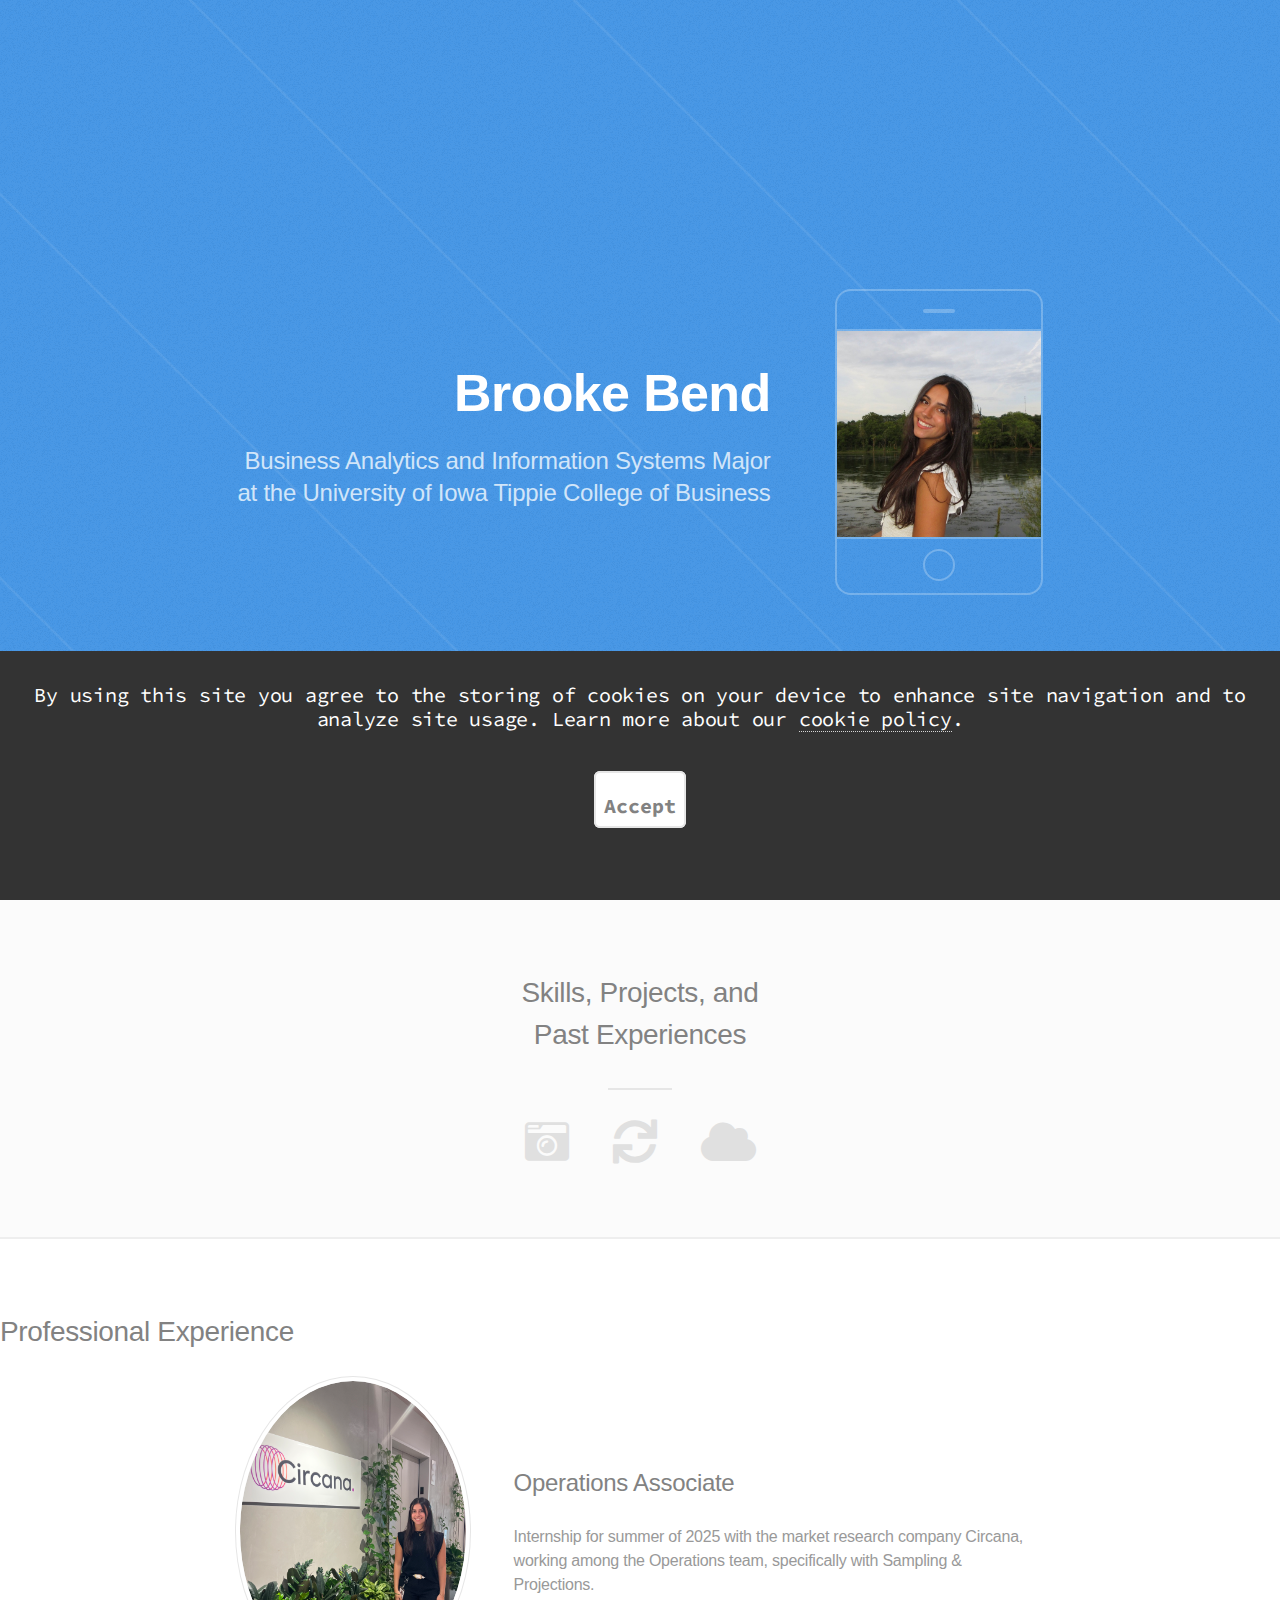
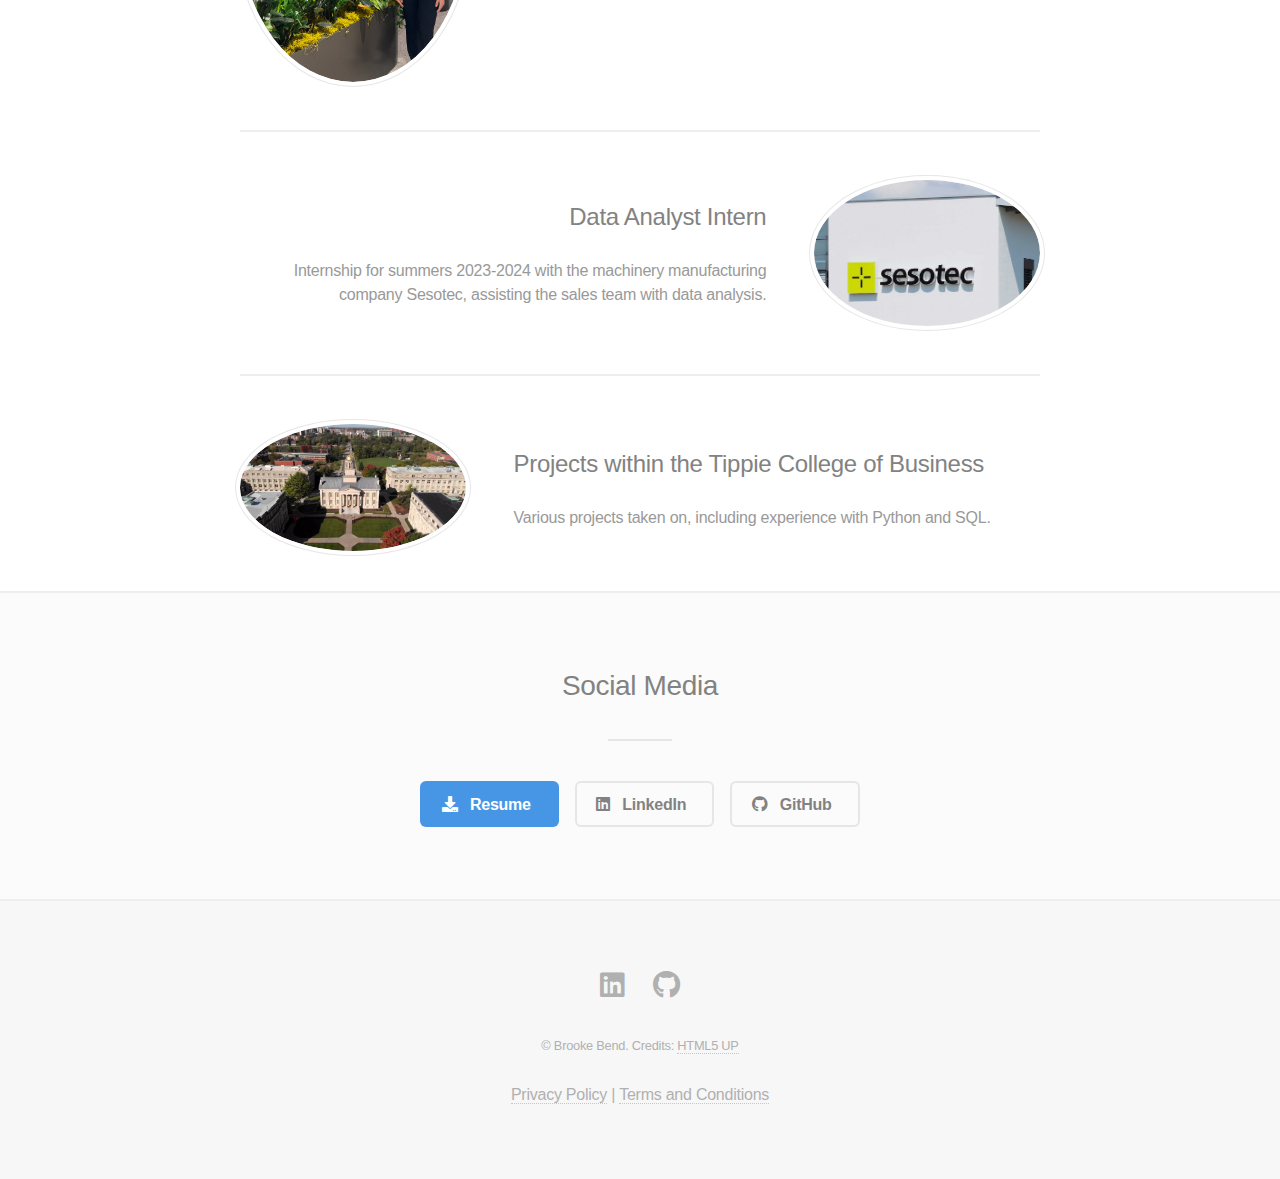
<file: index.html>
<!DOCTYPE HTML>
<!--
	Fractal by HTML5 UP
	html5up.net | @ajlkn
	Free for personal and commercial use under the CCA 3.0 license (html5up.net/license)
-->
<html lang="en">
	<head>
		<title>Brooke Bend</title>
		<meta charset="utf-8" />
		<meta name="viewport" content="width=device-width, initial-scale=1">
		<link rel="stylesheet" href="assets/css/main.css" />
		<noscript><link rel="stylesheet" href="assets/css/noscript.css" /></noscript>

		 <link rel="icon" type="image/png" sizes="32x32" href="./favicon-32x32.png">
  <link rel="icon" type="image/png" sizes="16x16" href="./favicon-16x16.png">
  <link rel="apple-touch-icon" sizes="180x180" href="./apple-touch-icon.png">
  <link rel="icon" type="image/png" sizes="192x192" href="./android-chrome-192x192.png"> 
  <link rel="icon" type="image/png" sizes="512x512" href="./android-chrome-512x512.png">   

	<link rel="stylesheet" href="cookie-popup.css" />
</head>
	
	<body class="is-preload">

		<!-- Header -->
			<header id="header">
				<div class="content">
					<h1><a href="#">Brooke Bend</a></h1>
					<p>Business Analytics and Information Systems Major<br />
					at the University of Iowa Tippie College of Business</p>
				</div>
				<div class="image phone"><div class="inner"><img src="images/ProfilePhoto.jpeg" alt="" /></div></div>

				<meta name="description" content="Brooke Bend personal portfoliio showcasing website and skills">
 
  
  
<meta name="description" content="Brooke Bend personal portfolio showcasing website and skills">

<!-- Open Graph meta tags -->
<meta property="og:type" content="website">
<meta property="og:title" content="Brooke Bend | Analytics Portfolio">
<meta property="og:description" content="Personal portfolio showcasing analytics projects, experience, and skills.">
<meta property="og:image" content="https://brookebend.com/social-media.jpg">
<meta property="og:url" content="https://brookebend.com">
<meta property="og:image:width" content="1200">
<meta property="og:image:height" content="630">


			</header>

		<!-- One -->
			<section id="one" class="wrapper style2 special">
				<header class="major">
					<h2>Skills, Projects, and <br />
					Past Experiences </h2>
				</header>
				<ul class="icons major">
					<li><span class="icon solid fa-camera-retro"><span class="label">Shoot</span></span></li>
					<li><span class="icon solid fa-sync"><span class="label">Process</span></span></li>
					<li><span class="icon solid fa-cloud"><span class="label">Upload</span></span></li>
				</ul>
			</section>

		<!-- Two -->
			<section id="two" class="wrapper">
				<h2 class="visually-hidden">Professional Experience</h2>
				<div class="inner alt">
					<section class="spotlight">
						<div class="image"><img src="images/IMG_4248.jpeg" alt="" /></div>
						<div class="content">
							<h3>Operations Associate</h3>
							<p>Internship for summer of 2025 with the market research company Circana, working among the Operations team, specifically with Sampling & Projections.</p>
						</div>
					</section>
					<section class="spotlight">
						<div class="image"><img src="images/Sesotec.jpg" alt="" /></div>
						<div class="content">
							<h3>Data Analyst Intern</h3>
							<p>Internship for summers 2023-2024 with the machinery manufacturing company Sesotec, assisting the sales team with data analysis.</p>
						</div>
					</section>
					<section class="spotlight">
						<div class="image"><img src="images/iowa.png" alt="" /></div>
						<div class="content">
							<h3>Projects within the Tippie College of Business</h3>
							<p>Various projects taken on, including experience with Python and SQL.</p>
						</div>
					</section>
				</div>	
			</section>

<!-- Three -->
<section id="three" class="wrapper style2 special">
  <header class="major">
    <h2>Social Media</h2>
  </header>

  <ul class="actions special">
    <li>
      <a href="./brookebend-resume.pdf"
         class="button primary icon solid fa-download"
         target="_blank"
         rel="noopener">
        Resume
      </a>
    </li>

    <li>
      <a href="https://www.linkedin.com/in/brookebend"
         class="button icon brands fa-linkedin"
         target="_blank"
         rel="noopener">
        LinkedIn
      </a>
    </li>

    <li>
      <a href="https://github.com/bmbend"
         class="button icon brands fa-github"
         target="_blank"
         rel="noopener">
        GitHub
      </a>
    </li>
  </ul>
</section>




		<!-- Four -->
		<!--
			<section id="four" class="wrapper">
				<div class="inner">

					<header class="major">
						<h2>Elements</h2>
					</header>

					<section>
						<h4>Text</h4>
						<p>This is <b>bold</b> and this is <strong>strong</strong>. This is <i>italic</i> and this is <em>emphasized</em>.
						This is <sup>superscript</sup> text and this is <sub>subscript</sub> text.
						This is <u>underlined</u> and this is code: <code>for (;;) { ... }</code>. Finally, <a href="#">this is a link</a>.</p>
						<hr />
						<header>
							<h4>Heading with a Subtitle</h4>
							<p>Lorem ipsum dolor sit amet nullam id egestas urna aliquam</p>
						</header>
						<p>Nunc lacinia ante nunc ac lobortis. Interdum adipiscing gravida odio porttitor sem non mi integer non faucibus ornare mi ut ante amet placerat aliquet. Volutpat eu sed ante lacinia sapien lorem accumsan varius montes viverra nibh in adipiscing blandit tempus accumsan.</p>
						<header>
							<h5>Heading with a Subtitle</h5>
							<p>Lorem ipsum dolor sit amet nullam id egestas urna aliquam</p>
						</header>
						<p>Nunc lacinia ante nunc ac lobortis. Interdum adipiscing gravida odio porttitor sem non mi integer non faucibus ornare mi ut ante amet placerat aliquet. Volutpat eu sed ante lacinia sapien lorem accumsan varius montes viverra nibh in adipiscing blandit tempus accumsan.</p>
						<hr />
						<h2>Heading Level 2</h2>
						<h3>Heading Level 3</h3>
						<h4>Heading Level 4</h4>
						<h5>Heading Level 5</h5>
						<h6>Heading Level 6</h6>
						<hr />
						<h5>Blockquote</h5>
						<blockquote>Fringilla nisl. Donec accumsan interdum nisi, quis tincidunt felis sagittis eget tempus euismod. Vestibulum ante ipsum primis in faucibus vestibulum. Blandit adipiscing eu felis iaculis volutpat ac adipiscing accumsan faucibus. Vestibulum ante ipsum primis in faucibus lorem ipsum dolor sit amet nullam adipiscing eu felis.</blockquote>
						<h5>Preformatted</h5>
						<pre><code>i = 0;

while (!deck.isInOrder()) {
  print 'Iteration ' + i;
  deck.shuffle();
  i++;
}

print 'It took ' + i + ' iterations to sort the deck.';</code></pre>
					</section>

					<section>
						<h4>Lists</h4>
						<div class="row">
							<div class="col-6 col-12-medium">
								<h5>Unordered</h5>
								<ul>
									<li>Dolor pulvinar etiam.</li>
									<li>Sagittis adipiscing.</li>
									<li>Felis enim feugiat.</li>
								</ul>
								<h5>Alternate</h5>
								<ul class="alt">
									<li>Dolor pulvinar etiam.</li>
									<li>Sagittis adipiscing.</li>
									<li>Felis enim feugiat.</li>
								</ul>
							</div>
							<div class="col-6 col-12-medium">
								<h5>Ordered</h5>
								<ol>
									<li>Dolor pulvinar etiam.</li>
									<li>Etiam vel felis viverra.</li>
									<li>Felis enim feugiat.</li>
									<li>Dolor pulvinar etiam.</li>
									<li>Etiam vel felis lorem.</li>
									<li>Felis enim et feugiat.</li>
								</ol>
								<h5>Icons</h5>
								<ul class="icons">
									<li><a href="#" class="icon brands fa-twitter"><span class="label">Twitter</span></a></li>
									<li><a href="#" class="icon brands fa-facebook-f"><span class="label">Facebook</span></a></li>
									<li><a href="#" class="icon brands fa-instagram"><span class="label">Instagram</span></a></li>
									<li><a href="#" class="icon brands fa-github"><span class="label">Github</span></a></li>
								</ul>
							</div>
						</div>
						<h5>Actions</h5>
						<div class="row">
							<div class="col-6 col-12-medium">
								<ul class="actions">
									<li><a href="#" class="button primary">Default</a></li>
									<li><a href="#" class="button">Default</a></li>
								</ul>
								<ul class="actions small">
									<li><a href="#" class="button primary small">Small</a></li>
									<li><a href="#" class="button small">Small</a></li>
								</ul>
								<ul class="actions stacked">
									<li><a href="#" class="button primary">Default</a></li>
									<li><a href="#" class="button">Default</a></li>
								</ul>
								<ul class="actions stacked">
									<li><a href="#" class="button primary small">Small</a></li>
									<li><a href="#" class="button small">Small</a></li>
								</ul>
							</div>
							<div class="col-6 col-12-medium">
								<ul class="actions stacked">
									<li><a href="#" class="button primary fit">Default</a></li>
									<li><a href="#" class="button fit">Default</a></li>
								</ul>
								<ul class="actions stacked">
									<li><a href="#" class="button primary small fit">Small</a></li>
									<li><a href="#" class="button small fit">Small</a></li>
								</ul>
							</div>
						</div>
					</section>

					<section>
						<h4>Table</h4>
						<h5>Default</h5>
						<div class="table-wrapper">
							<table>
								<thead>
									<tr>
										<th>Name</th>
										<th>Description</th>
										<th>Price</th>
									</tr>
								</thead>
								<tbody>
									<tr>
										<td>Item One</td>
										<td>Ante turpis integer aliquet porttitor.</td>
										<td>29.99</td>
									</tr>
									<tr>
										<td>Item Two</td>
										<td>Vis ac commodo adipiscing arcu aliquet.</td>
										<td>19.99</td>
									</tr>
									<tr>
										<td>Item Three</td>
										<td> Morbi faucibus arcu accumsan lorem.</td>
										<td>29.99</td>
									</tr>
									<tr>
										<td>Item Four</td>
										<td>Vitae integer tempus condimentum.</td>
										<td>19.99</td>
									</tr>
									<tr>
										<td>Item Five</td>
										<td>Ante turpis integer aliquet porttitor.</td>
										<td>29.99</td>
									</tr>
								</tbody>
								<tfoot>
									<tr>
										<td colspan="2"></td>
										<td>100.00</td>
									</tr>
								</tfoot>
							</table>
						</div>

						<h5>Alternate</h5>
						<div class="table-wrapper">
							<table class="alt">
								<thead>
									<tr>
										<th>Name</th>
										<th>Description</th>
										<th>Price</th>
									</tr>
								</thead>
								<tbody>
									<tr>
										<td>Item One</td>
										<td>Ante turpis integer aliquet porttitor.</td>
										<td>29.99</td>
									</tr>
									<tr>
										<td>Item Two</td>
										<td>Vis ac commodo adipiscing arcu aliquet.</td>
										<td>19.99</td>
									</tr>
									<tr>
										<td>Item Three</td>
										<td> Morbi faucibus arcu accumsan lorem.</td>
										<td>29.99</td>
									</tr>
									<tr>
										<td>Item Four</td>
										<td>Vitae integer tempus condimentum.</td>
										<td>19.99</td>
									</tr>
									<tr>
										<td>Item Five</td>
										<td>Ante turpis integer aliquet porttitor.</td>
										<td>29.99</td>
									</tr>
								</tbody>
								<tfoot>
									<tr>
										<td colspan="2"></td>
										<td>100.00</td>
									</tr>
								</tfoot>
							</table>
						</div>
					</section>

					<section>
						<h4>Buttons</h4>
						<ul class="actions">
							<li><a href="#" class="button primary">Primary</a></li>
							<li><a href="#" class="button">Default</a></li>
						</ul>
						<ul class="actions">
							<li><a href="#" class="button large">Large</a></li>
							<li><a href="#" class="button">Default</a></li>
							<li><a href="#" class="button small">Small</a></li>
						</ul>
						<ul class="actions fit">
							<li><a href="#" class="button fit">Fit</a></li>
							<li><a href="#" class="button primary fit">Fit</a></li>
							<li><a href="#" class="button fit">Fit</a></li>
						</ul>
						<ul class="actions fit small">
							<li><a href="#" class="button primary fit small">Fit + Small</a></li>
							<li><a href="#" class="button fit small">Fit + Small</a></li>
							<li><a href="#" class="button primary fit small">Fit + Small</a></li>
						</ul>
						<ul class="actions">
							<li><a href="#" class="button primary icon solid fa-download">Icon</a></li>
							<li><a href="#" class="button icon solid fa-download">Icon</a></li>
						</ul>
						<ul class="actions">
							<li><span class="button primary disabled">Disabled</span></li>
							<li><span class="button disabled">Disabled</span></li>
						</ul>
					</section>

					<section>
						<h4>Form</h4>
						<form method="post" action="#">
							<div class="row gtr-uniform">
								<div class="col-6 col-12-xsmall">
									<input type="text" name="demo-name" id="demo-name" value="" placeholder="Name" />
								</div>
								<div class="col-6 col-12-xsmall">
									<input type="email" name="demo-email" id="demo-email" value="" placeholder="Email" />
								</div>
								<div class="col-12">
									<select name="demo-category" id="demo-category">
										<option value="">- Category -</option>
										<option value="1">Manufacturing</option>
										<option value="1">Shipping</option>
										<option value="1">Administration</option>
										<option value="1">Human Resources</option>
									</select>
								</div>
								<div class="col-4 col-12-small">
									<input type="radio" id="demo-priority-low" name="demo-priority" checked>
									<label for="demo-priority-low">Low</label>
								</div>
								<div class="col-4 col-12-small">
									<input type="radio" id="demo-priority-normal" name="demo-priority">
									<label for="demo-priority-normal">Normal</label>
								</div>
								<div class="col-4 col-12-small">
									<input type="radio" id="demo-priority-high" name="demo-priority">
									<label for="demo-priority-high">High</label>
								</div>
								<div class="col-6 col-12-small">
									<input type="checkbox" id="demo-copy" name="demo-copy">
									<label for="demo-copy">Email me a copy</label>
								</div>
								<div class="col-6 col-12-small">
									<input type="checkbox" id="demo-human" name="demo-human" checked>
									<label for="demo-human">Not a robot</label>
								</div>
								<div class="col-12">
									<textarea name="demo-message" id="demo-message" placeholder="Enter your message" rows="6"></textarea>
								</div>
								<div class="col-12">
									<ul class="actions">
										<li><input type="submit" value="Send Message" class="primary" /></li>
										<li><input type="reset" value="Reset" /></li>
									</ul>
								</div>
							</div>
						</form>
					</section>

					<section>
						<h4>Image</h4>
						<h5>Fit</h5>
						<div class="box alt">
							<div class="row gtr-uniform">
								<div class="col-12"><span class="image fit"><img src="images/pic04.jpg" alt="" /></span></div>
								<div class="col-4"><span class="image fit"><img src="images/pic01.jpg" alt="" /></span></div>
								<div class="col-4"><span class="image fit"><img src="images/pic02.jpg" alt="" /></span></div>
								<div class="col-4"><span class="image fit"><img src="images/pic03.jpg" alt="" /></span></div>
								<div class="col-4"><span class="image fit"><img src="images/pic02.jpg" alt="" /></span></div>
								<div class="col-4"><span class="image fit"><img src="images/pic03.jpg" alt="" /></span></div>
								<div class="col-4"><span class="image fit"><img src="images/pic01.jpg" alt="" /></span></div>
								<div class="col-4"><span class="image fit"><img src="images/pic03.jpg" alt="" /></span></div>
								<div class="col-4"><span class="image fit"><img src="images/pic01.jpg" alt="" /></span></div>
								<div class="col-4"><span class="image fit"><img src="images/pic02.jpg" alt="" /></span></div>
							</div>
						</div>
						<h5>Left &amp; Right</h5>
						<p><span class="image left"><img src="images/pic05.jpg" alt="" /></span>Fringilla nisl. Donec accumsan interdum nisi, quis tincidunt felis sagittis eget. tempus euismod. Vestibulum ante ipsum primis in faucibus vestibulum. Blandit adipiscing eu felis iaculis volutpat ac adipiscing accumsan eu faucibus. Integer ac pellentesque praesent tincidunt felis sagittis eget. tempus euismod. Vestibulum ante ipsum primis in faucibus vestibulum. Blandit adipiscing eu felis iaculis volutpat ac adipiscing accumsan eu faucibus. Integer ac pellentesque praesent. Donec accumsan interdum nisi, quis tincidunt felis sagittis eget. tempus euismod. Vestibulum ante ipsum primis in faucibus vestibulum. Blandit adipiscing eu felis iaculis volutpat ac adipiscing accumsan eu faucibus. Integer ac pellentesque praesent tincidunt felis sagittis eget. tempus euismod. Vestibulum ante ipsum primis in faucibus vestibulum. Blandit adipiscing eu felis iaculis volutpat ac adipiscing accumsan eu faucibus. Integer ac pellentesque praesent. Blandit adipiscing eu felis iaculis volutpat ac adipiscing accumsan eu faucibus. Integer ac pellentesque praesent tincidunt felis sagittis eget. tempus euismod. Vestibulum ante ipsum primis in faucibus vestibulum. Blandit adipiscing eu felis iaculis volutpat ac adipiscing accumsan eu faucibus. Integer ac pellentesque praesent.</p>
						<p><span class="image right"><img src="images/pic05.jpg" alt="" /></span>Fringilla nisl. Donec accumsan interdum nisi, quis tincidunt felis sagittis eget. tempus euismod. Vestibulum ante ipsum primis in faucibus vestibulum. Blandit adipiscing eu felis iaculis volutpat ac adipiscing accumsan eu faucibus. Integer ac pellentesque praesent tincidunt felis sagittis eget. tempus euismod. Vestibulum ante ipsum primis in faucibus vestibulum. Blandit adipiscing eu felis iaculis volutpat ac adipiscing accumsan eu faucibus. Integer ac pellentesque praesent. Donec accumsan interdum nisi, quis tincidunt felis sagittis eget. tempus euismod. Vestibulum ante ipsum primis in faucibus vestibulum. Blandit adipiscing eu felis iaculis volutpat ac adipiscing accumsan eu faucibus. Integer ac pellentesque praesent tincidunt felis sagittis eget. tempus euismod. Vestibulum ante ipsum primis in faucibus vestibulum. Blandit adipiscing eu felis iaculis volutpat ac adipiscing accumsan eu faucibus. Integer ac pellentesque praesent. Blandit adipiscing eu felis iaculis volutpat ac adipiscing accumsan eu faucibus. Integer ac pellentesque praesent tincidunt felis sagittis eget. tempus euismod. Vestibulum ante ipsum primis in faucibus vestibulum. Blandit adipiscing eu felis iaculis volutpat ac adipiscing accumsan eu faucibus. Integer ac pellentesque praesent.</p>
					</section>

				</div>
			</section>
		-->

<footer id="footer">

  <ul class="icons">
    <li>
      <a href="https://www.linkedin.com/in/brookebend"
         class="icon brands fa-linkedin">
        <span class="label">LinkedIn</span>
      </a>
    </li>
    <li>
      <a href="https://github.com/bmbend"
         class="icon brands fa-github">
        <span class="label">GitHub</span>
      </a>
    </li>
  </ul>

  <p class="copyright">
    &copy; Brooke Bend. Credits:
    <a href="https://html5up.net">HTML5 UP</a>
  </p>

  <p>
    <a href="privacy.html">Privacy Policy</a> |
    <a href="terms.html">Terms and Conditions</a>
  </p>
</footer>

    <div id="cookie-popup">
      <p>
        By using this site you agree to the storing of cookies on your device to
        enhance site navigation and to analyze site usage. Learn more about our
        <a href="cookie-policy.html">cookie policy</a>.
      </p>
      <p>
        <button id="accept-cookies">Accept</button>
      </p>
    </div>
	
<script src="cookie-popup.js"></script>

		<!-- Google tag (gtag.js) -->
<script async src="https://www.googletagmanager.com/gtag/js?id=G-BRC9P84W97"></script>
<script>
  window.dataLayer = window.dataLayer || [];
  function gtag(){dataLayer.push(arguments);}
  gtag('js', new Date());

  gtag('config', 'G-BRC9P84W97');
</script>
		<!-- Scripts -->
			<script src="assets/js/jquery.min.js"></script>
			<script src="assets/js/jquery.scrolly.min.js"></script>
			<script src="assets/js/browser.min.js"></script>
			<script src="assets/js/breakpoints.min.js"></script>
			<script src="assets/js/util.js"></script>
			<script src="assets/js/main.js"></script>

	</body>
</html>
</file>
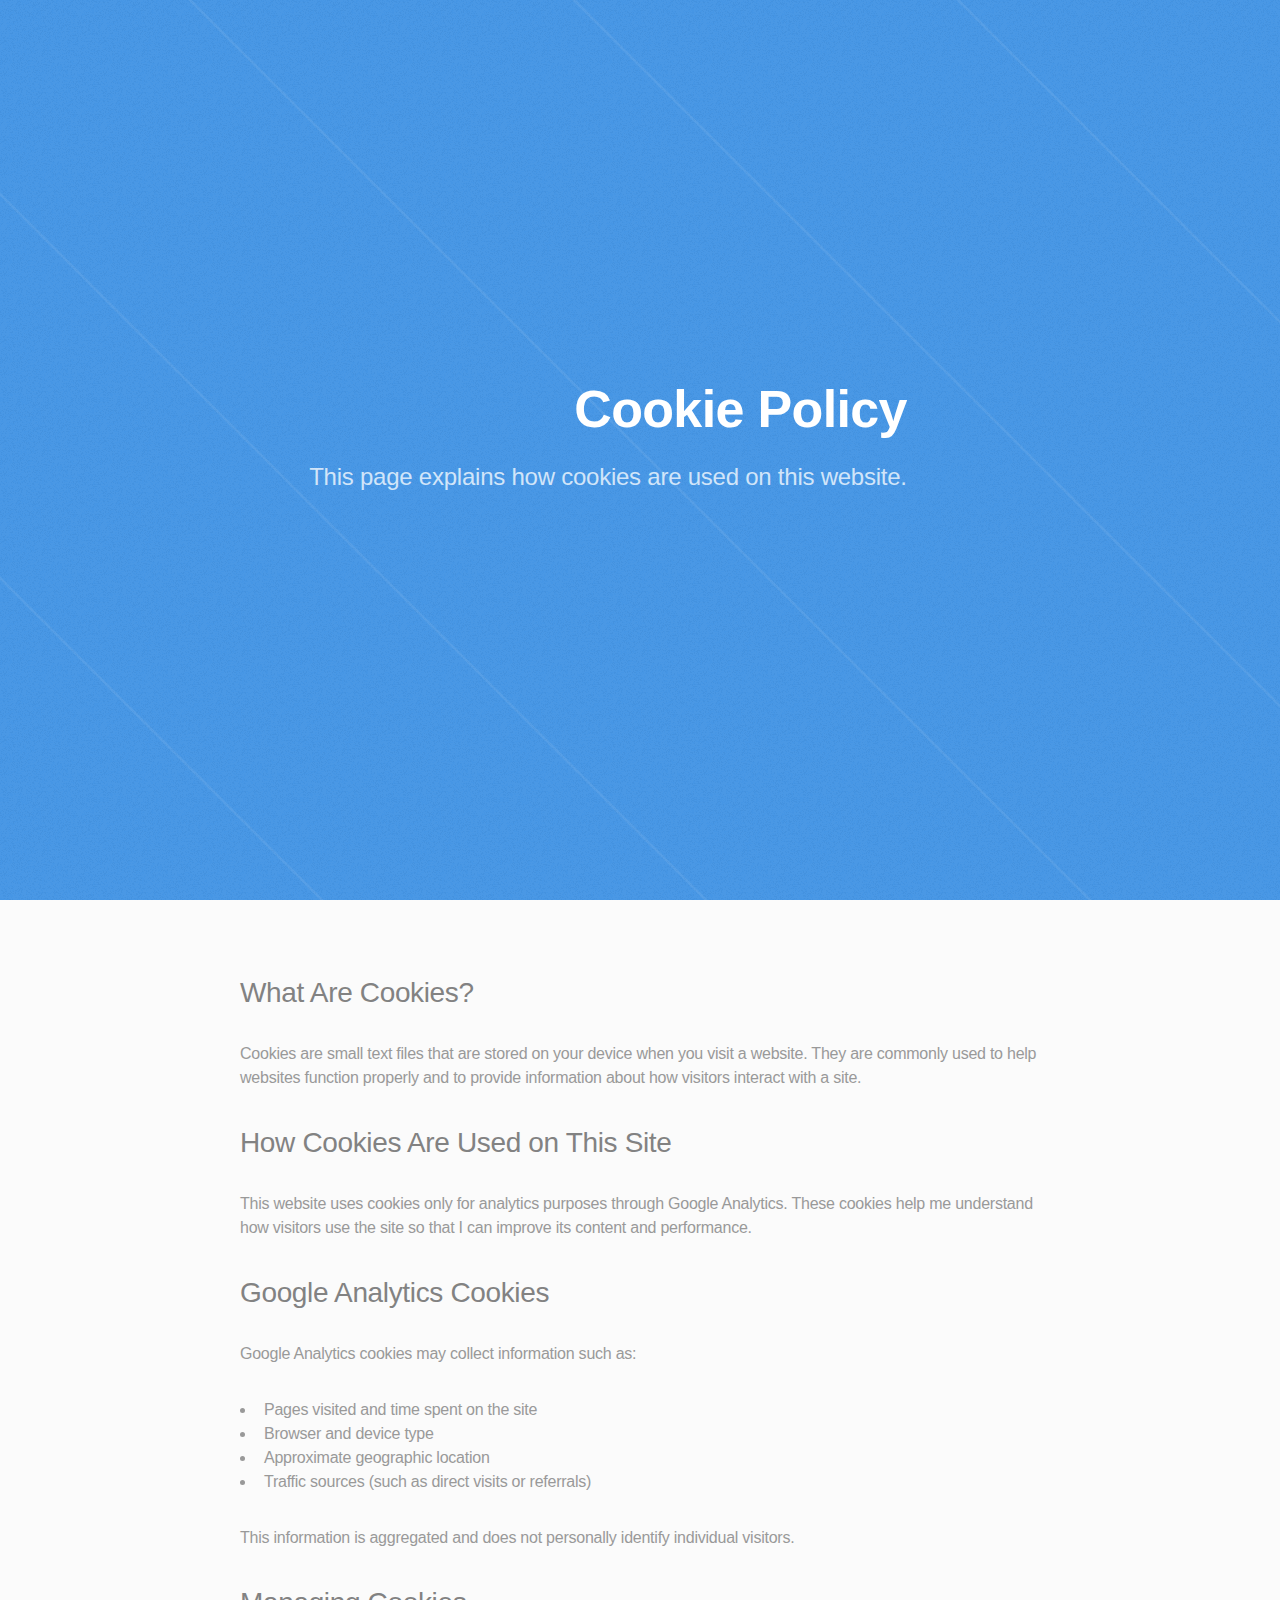
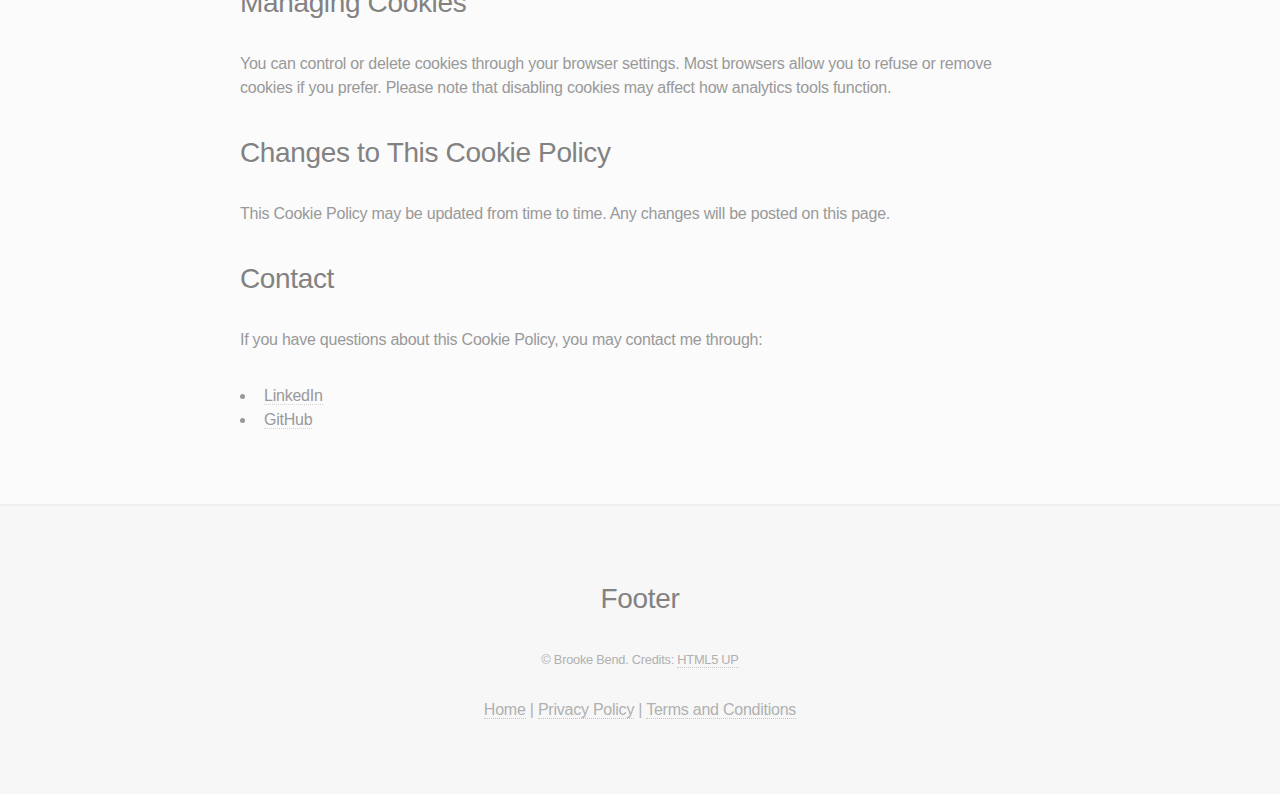
<file: cookie-policy.html>
<!DOCTYPE HTML>
<!--
  Fractal by HTML5 UP
  html5up.net | @ajlkn
-->
<html lang="en">
  <head>
    <title>Cookie Policy | Brooke Bend</title>
    <meta charset="utf-8" />
    <meta name="viewport" content="width=device-width, initial-scale=1">
    <link rel="stylesheet" href="assets/css/main.css" />
    <noscript><link rel="stylesheet" href="assets/css/noscript.css" /></noscript>
  </head>

  <body class="is-preload">

    <!-- Header -->
    <header id="header">
      <div class="content">
        <h1>Cookie Policy</h1>
        <p>
          This page explains how cookies are used on this website.
        </p>
      </div>
    </header>

    <!-- Main Content -->
    <section class="wrapper style2">
      <div class="inner">

        <section>
          <h2>What Are Cookies?</h2>
          <p>
            Cookies are small text files that are stored on your device when you visit a website.
            They are commonly used to help websites function properly and to provide information
            about how visitors interact with a site.
          </p>
        </section>

        <section>
          <h2>How Cookies Are Used on This Site</h2>
          <p>
            This website uses cookies only for analytics purposes through Google Analytics.
            These cookies help me understand how visitors use the site so that I can improve
            its content and performance.
          </p>
        </section>

        <section>
          <h2>Google Analytics Cookies</h2>
          <p>
            Google Analytics cookies may collect information such as:
          </p>
          <ul>
            <li>Pages visited and time spent on the site</li>
            <li>Browser and device type</li>
            <li>Approximate geographic location</li>
            <li>Traffic sources (such as direct visits or referrals)</li>
          </ul>
          <p>
            This information is aggregated and does not personally identify individual visitors.
          </p>
        </section>

        <section>
          <h2>Managing Cookies</h2>
          <p>
            You can control or delete cookies through your browser settings. Most browsers allow
            you to refuse or remove cookies if you prefer. Please note that disabling cookies may
            affect how analytics tools function.
          </p>
        </section>

        <section>
          <h2>Changes to This Cookie Policy</h2>
          <p>
            This Cookie Policy may be updated from time to time. Any changes will be posted on
            this page.
          </p>
        </section>

        <section>
          <h2>Contact</h2>
          <p>
            If you have questions about this Cookie Policy, you may contact me through:
          </p>
          <ul>
            <li>
              <a href="https://www.linkedin.com/in/brookebend" target="_blank" rel="noopener">
                LinkedIn
              </a>
            </li>
            <li>
              <a href="https://github.com/bmbend" target="_blank" rel="noopener">
                GitHub
              </a>
            </li>
          </ul>
        </section>

      </div>
    </section>

    <!-- Footer -->
    <footer id="footer">
      <h2 class="visually-hidden">Footer</h2>

      <p class="copyright">
        &copy; Brooke Bend. Credits:
        <a href="https://html5up.net">HTML5 UP</a>
      </p>

      <p>
        <a href="index.html">Home</a> |
        <a href="privacy.html">Privacy Policy</a> |
        <a href="terms.html">Terms and Conditions</a>
      </p>
    </footer>

    <!-- Scripts -->
    <script src="assets/js/jquery.min.js"></script>
    <script src="assets/js/jquery.scrolly.min.js"></script>
    <script src="assets/js/browser.min.js"></script>
    <script src="assets/js/breakpoints.min.js"></script>
    <script src="assets/js/util.js"></script>
    <script src="assets/js/main.js"></script>

  </body>
</html>
</file>
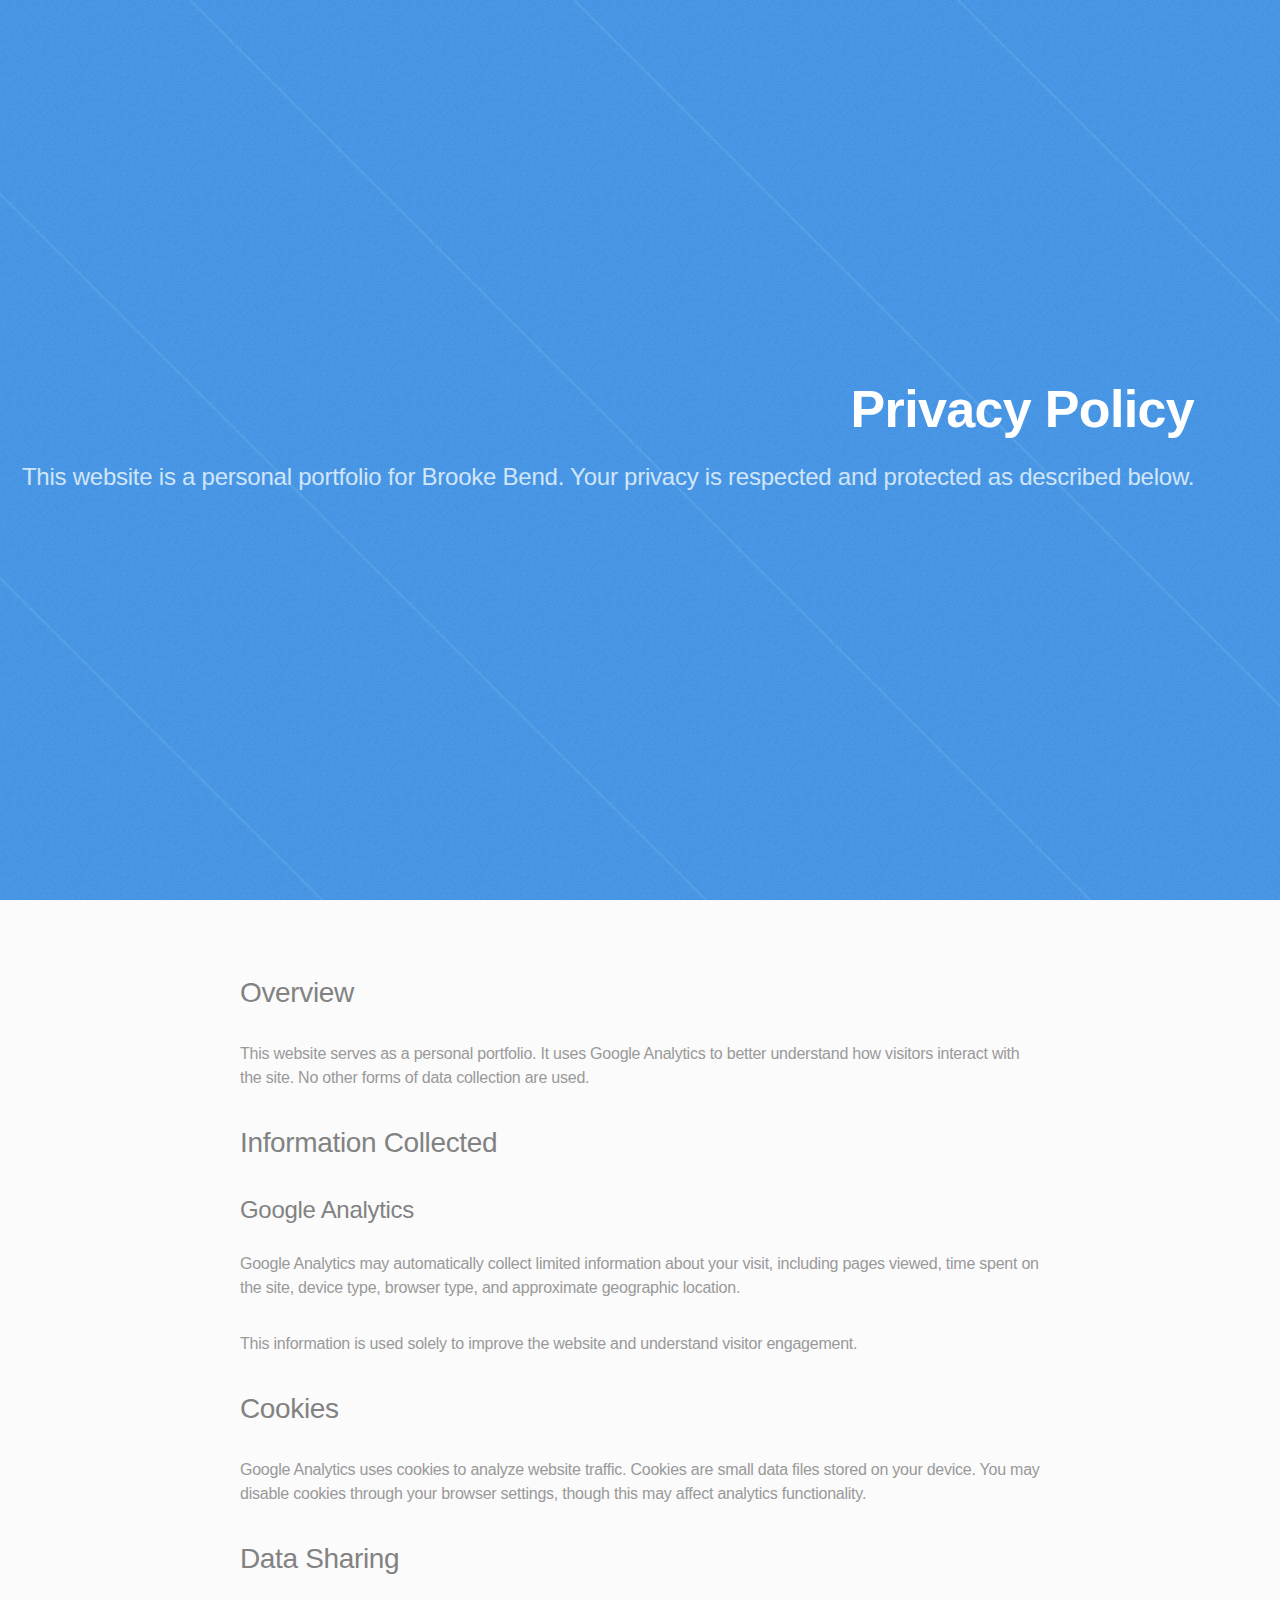
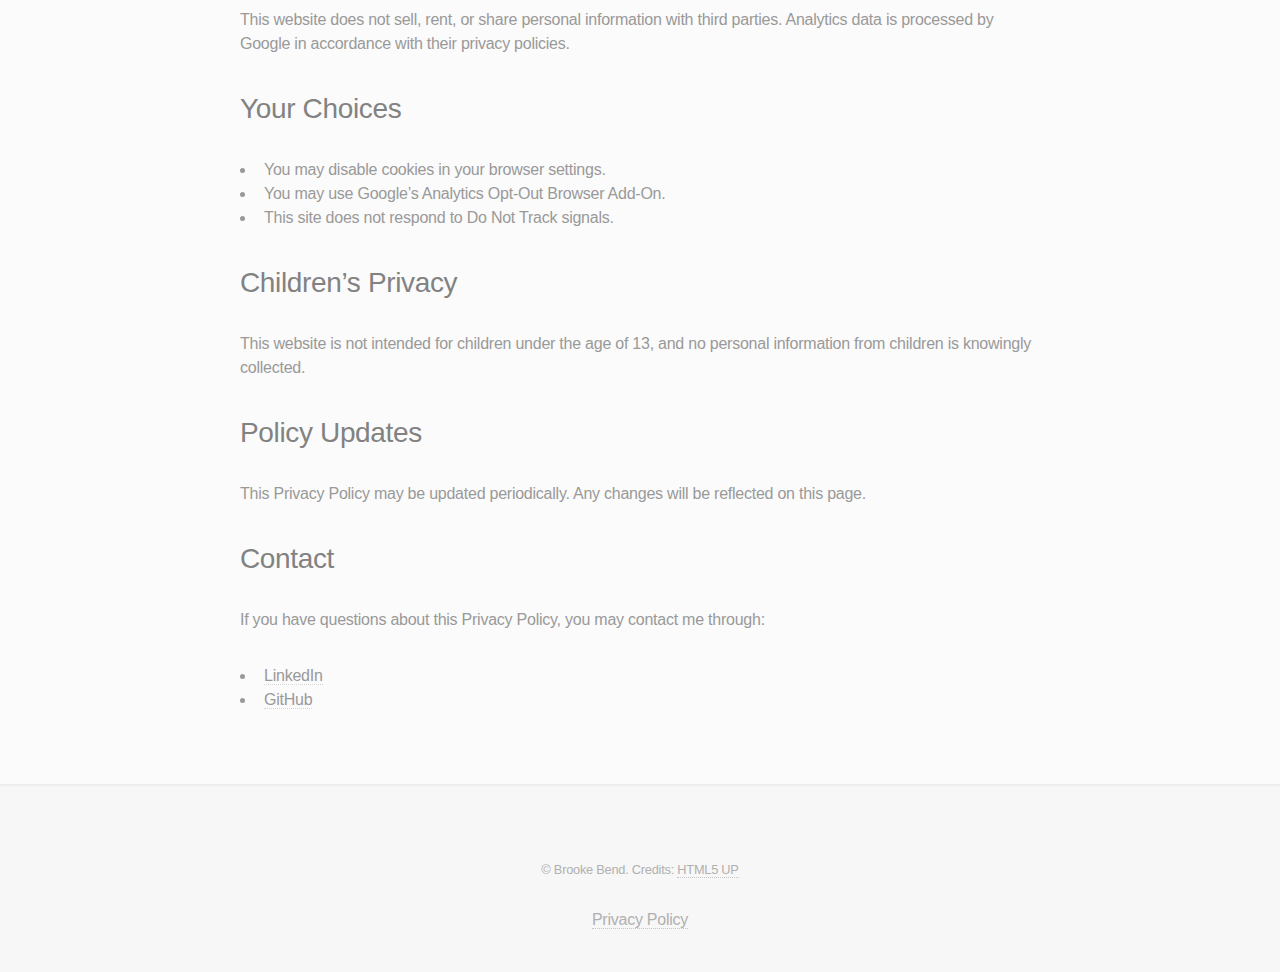
<file: privacy.html>
<!DOCTYPE HTML>
<!--
  Fractal by HTML5 UP
  html5up.net | @ajlkn
-->
<html lang="en">
  <head>
    <title>Privacy Policy | Brooke Bend</title>
    <meta charset="utf-8" />
    <meta name="viewport" content="width=device-width, initial-scale=1">
    <link rel="stylesheet" href="assets/css/main.css" />
    <noscript><link rel="stylesheet" href="assets/css/noscript.css" /></noscript>
  </head>

  <body class="is-preload">

    <!-- Header -->
    <header id="header">
      <div class="content">
        <h1>Privacy Policy</h1>
        <p>
          This website is a personal portfolio for Brooke Bend. Your privacy is respected and
          protected as described below.
        </p>
      </div>
    </header>

    <!-- Main Content -->
    <section class="wrapper style2">
      <div class="inner">

        <section>
          <h2>Overview</h2>
          <p>
            This website serves as a personal portfolio. It uses Google Analytics to better
            understand how visitors interact with the site. No other forms of data collection
            are used.
          </p>
        </section>

        <section>
          <h2>Information Collected</h2>
          <h3>Google Analytics</h3>
          <p>
            Google Analytics may automatically collect limited information about your visit,
            including pages viewed, time spent on the site, device type, browser type, and
            approximate geographic location.
          </p>
          <p>
            This information is used solely to improve the website and understand visitor
            engagement.
          </p>
        </section>

        <section>
          <h2>Cookies</h2>
          <p>
            Google Analytics uses cookies to analyze website traffic. Cookies are small data
            files stored on your device. You may disable cookies through your browser settings,
            though this may affect analytics functionality.
          </p>
        </section>

        <section>
          <h2>Data Sharing</h2>
          <p>
            This website does not sell, rent, or share personal information with third parties.
            Analytics data is processed by Google in accordance with their privacy policies.
          </p>
        </section>

        <section>
          <h2>Your Choices</h2>
          <ul>
            <li>You may disable cookies in your browser settings.</li>
            <li>You may use Google’s Analytics Opt-Out Browser Add-On.</li>
            <li>This site does not respond to Do Not Track signals.</li>
          </ul>
        </section>

        <section>
          <h2>Children’s Privacy</h2>
          <p>
            This website is not intended for children under the age of 13, and no personal
            information from children is knowingly collected.
          </p>
        </section>

        <section>
          <h2>Policy Updates</h2>
          <p>
            This Privacy Policy may be updated periodically. Any changes will be reflected
            on this page.
          </p>
        </section>

        <section>
          <h2>Contact</h2>
          <p>
            If you have questions about this Privacy Policy, you may contact me through:
          </p>
          <ul>
            <li>
              <a href="https://www.linkedin.com/in/brookebend" target="_blank" rel="noopener">
                LinkedIn
              </a>
            </li>
            <li>
              <a href="https://github.com/bmbend" target="_blank" rel="noopener">
                GitHub
              </a>
            </li>
          </ul>
        </section>

      </div>
    </section>

    <!-- Footer -->
    <footer id="footer">
      <p class="copyright">
        &copy; Brooke Bend. Credits: <a href="https://html5up.net">HTML5 UP</a>
      </p>

	  <a href="privacy.html">Privacy Policy</a>
    </footer>

    <!-- Scripts -->
    <script src="assets/js/jquery.min.js"></script>
    <script src="assets/js/jquery.scrolly.min.js"></script>
    <script src="assets/js/browser.min.js"></script>
    <script src="assets/js/breakpoints.min.js"></script>
    <script src="assets/js/util.js"></script>
    <script src="assets/js/main.js"></script>

  </body>
</html>
</file>
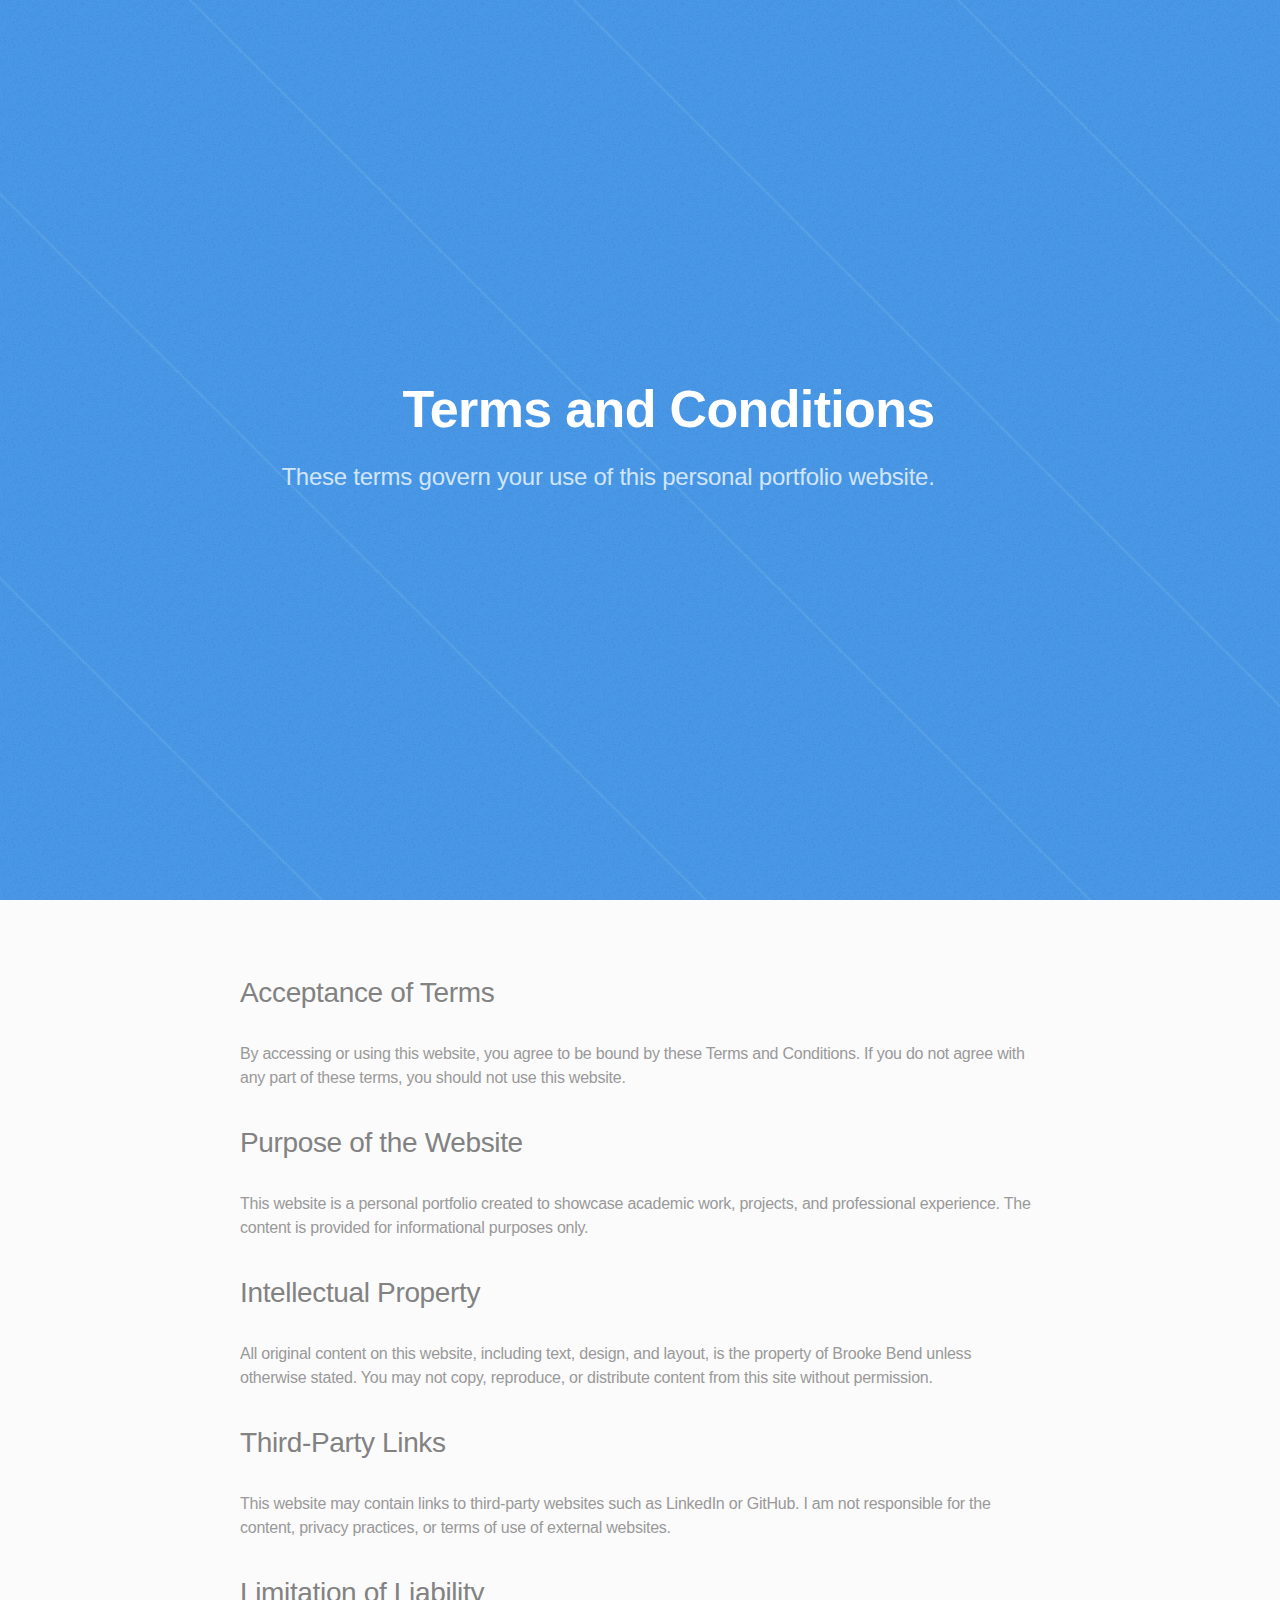
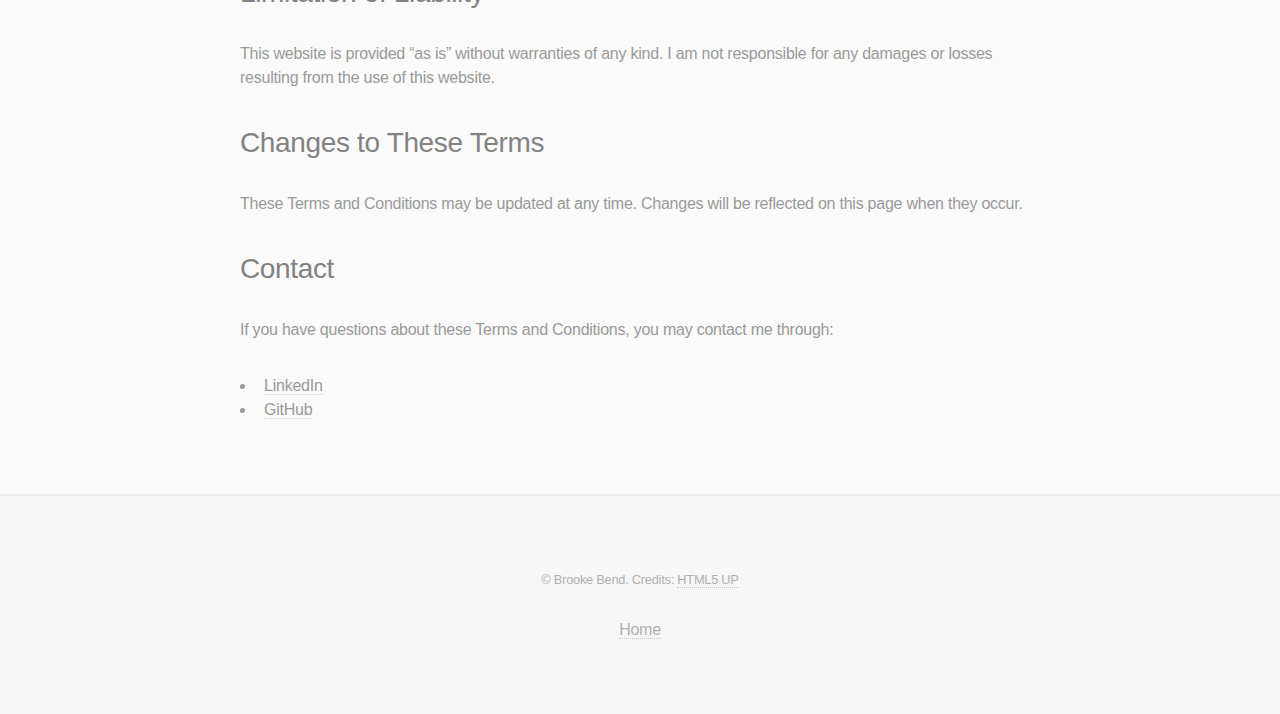
<file: terms.html>
<!DOCTYPE HTML>
<!--
  Fractal by HTML5 UP
  html5up.net | @ajlkn
-->
<html lang="en">
  <head>
    <title>Terms and Conditions | Brooke Bend</title>
    <meta charset="utf-8" />
    <meta name="viewport" content="width=device-width, initial-scale=1">
    <link rel="stylesheet" href="assets/css/main.css" />
    <noscript><link rel="stylesheet" href="assets/css/noscript.css" /></noscript>
  </head>

  <body class="is-preload">

    <!-- Header -->
    <header id="header">
      <div class="content">
        <h1>Terms and Conditions</h1>
        <p>
          These terms govern your use of this personal portfolio website.
        </p>
      </div>
    </header>

    <!-- Main Content -->
    <section class="wrapper style2">
      <div class="inner">

        <section>
          <h2>Acceptance of Terms</h2>
          <p>
            By accessing or using this website, you agree to be bound by these Terms and
            Conditions. If you do not agree with any part of these terms, you should not use
            this website.
          </p>
        </section>

        <section>
          <h2>Purpose of the Website</h2>
          <p>
            This website is a personal portfolio created to showcase academic work,
            projects, and professional experience. The content is provided for informational
            purposes only.
          </p>
        </section>

        <section>
          <h2>Intellectual Property</h2>
          <p>
            All original content on this website, including text, design, and layout,
            is the property of Brooke Bend unless otherwise stated. You may not copy,
            reproduce, or distribute content from this site without permission.
          </p>
        </section>

        <section>
          <h2>Third-Party Links</h2>
          <p>
            This website may contain links to third-party websites such as LinkedIn or GitHub.
            I am not responsible for the content, privacy practices, or terms of use of
            external websites.
          </p>
        </section>

        <section>
          <h2>Limitation of Liability</h2>
          <p>
            This website is provided “as is” without warranties of any kind. I am not
            responsible for any damages or losses resulting from the use of this website.
          </p>
        </section>

        <section>
          <h2>Changes to These Terms</h2>
          <p>
            These Terms and Conditions may be updated at any time. Changes will be reflected
            on this page when they occur.
          </p>
        </section>

        <section>
          <h2>Contact</h2>
          <p>
            If you have questions about these Terms and Conditions, you may contact me through:
          </p>
          <ul>
            <li>
              <a href="https://www.linkedin.com/in/brookebend" target="_blank" rel="noopener">
                LinkedIn
              </a>
            </li>
            <li>
              <a href="https://github.com/bmbend" target="_blank" rel="noopener">
                GitHub
              </a>
            </li>
          </ul>
        </section>

      </div>
    </section>

    <!-- Footer -->
    <footer id="footer">
      <p class="copyright">
        &copy; Brooke Bend. Credits: <a href="https://html5up.net">HTML5 UP</a>
      </p>
      <p><a href="index.html">Home</a></p>
    </footer>

    <!-- Scripts -->
    <script src="assets/js/jquery.min.js"></script>
    <script src="assets/js/jquery.scrolly.min.js"></script>
    <script src="assets/js/browser.min.js"></script>
    <script src="assets/js/breakpoints.min.js"></script>
    <script src="assets/js/util.js"></script>
    <script src="assets/js/main.js"></script>

  </body>
</html>
</file>
<file: assets/css/noscript.css>
/*
	Fractal by HTML5 UP
	html5up.net | @ajlkn
	Free for personal and commercial use under the CCA 3.0 license (html5up.net/license)
*/

/* Header */

	body.is-preload #header .content {
		-moz-transform: none;
		-webkit-transform: none;
		-ms-transform: none;
		transform: none;
		opacity: 1;
	}

	body.is-preload #header .image {
		-moz-transform: none;
		-webkit-transform: none;
		-ms-transform: none;
		transform: none;
		opacity: 1;
	}

		body.is-preload #header .image img {
			opacity: 1;
		}
</file>
<file: cookie-popup.css>
/* Cookie popup styles */

@import url("https://fonts.googleapis.com/css2?family=Source+Code+Pro&display=swap");

#cookie-popup {
  font-family: "Source Code Pro", monospace;
  position: fixed;
  bottom: 0;
  left: 0;
  background-color: #333;
  color: #fff;
  padding: 2rem;
  text-align: center;
  font-size: 1.25rem;
  max-width: 100%;
  height: auto;
  z-index: 9999;
}

#cookie-popup a {
  color: #fff;
}

#cookie-popup a:hover {
  color: lightpink;
  text-decoration: underline;
}

#accept-cookies {
  font-family: "Source Code Pro", monospace;
  background-color: #fff;
  color: #333;
  border: none;
  padding: 5px 10px;
  font-size: 1.25rem;
  cursor: pointer;
}

#accept-cookies:hover {
  background-color: lightpink;
  transition: 0.4s;
}
</file>
<file: assets/css/main.css>
@import url(fontawesome-all.min.css);

/*
	Fractal by HTML5 UP
	html5up.net | @ajlkn
	Free for personal and commercial use under the CCA 3.0 license (html5up.net/license)
*/

html, body, div, span, applet, object,
iframe, h1, h2, h3, h4, h5, h6, p, blockquote,
pre, a, abbr, acronym, address, big, cite,
code, del, dfn, em, img, ins, kbd, q, s, samp,
small, strike, strong, sub, sup, tt, var, b,
u, i, center, dl, dt, dd, ol, ul, li, fieldset,
form, label, legend, table, caption, tbody,
tfoot, thead, tr, th, td, article, aside,
canvas, details, embed, figure, figcaption,
footer, header, hgroup, menu, nav, output, ruby,
section, summary, time, mark, audio, video {
	margin: 0;
	padding: 0;
	border: 0;
	font-size: 100%;
	font: inherit;
	vertical-align: baseline;}

article, aside, details, figcaption, figure,
footer, header, hgroup, menu, nav, section {
	display: block;}

body {
	line-height: 1;
}

ol, ul {
	list-style: none;
}

blockquote, q {
	quotes: none;
}

	blockquote:before, blockquote:after, q:before, q:after {
		content: '';
		content: none;
	}

table {
	border-collapse: collapse;
	border-spacing: 0;
}

body {
	-webkit-text-size-adjust: none;
}

mark {
	background-color: transparent;
	color: inherit;
}

input::-moz-focus-inner {
	border: 0;
	padding: 0;
}

input, select, textarea {
	-moz-appearance: none;
	-webkit-appearance: none;
	-ms-appearance: none;
	appearance: none;
}

/* Basic */

	@-ms-viewport {
		width: device-width;
	}

	body {
		-ms-overflow-style: scrollbar;
	}

	@media screen and (max-width: 360px) {

		html, body {
			min-width: 320px;
		}

	}

	html {
		box-sizing: border-box;
	}

	*, *:before, *:after {
		box-sizing: inherit;
	}

	body {
		background: #ffffff;
	}

		body.is-preload *, body.is-preload *:before, body.is-preload *:after {
			-moz-animation: none !important;
			-webkit-animation: none !important;
			-ms-animation: none !important;
			animation: none !important;
			-moz-transition: none !important;
			-webkit-transition: none !important;
			-ms-transition: none !important;
			transition: none !important;
		}

/* Type */

	body {
		color: #999999;
	}

	html, input, select, textarea {
		font-size: 16pt;
	}

		@media screen and (max-width: 1680px) {

			html, input, select, textarea {
				font-size: 13pt;
			}

		}

		@media screen and (max-width: 1280px) {

			html, input, select, textarea {
				font-size: 12pt;
			}

		}

		@media screen and (max-width: 360px) {

			html, input, select, textarea {
				font-size: 11pt;
			}

		}

	body, input, select, textarea {
		font-family: Arial, Helvetica, sans-serif;
		font-weight: normal;
		line-height: 1.5em;
		letter-spacing: -0.015em;
	}

	a {
		-moz-transition: color 0.2s ease-in-out, border-bottom-color 0.2s ease-in-out;
		-webkit-transition: color 0.2s ease-in-out, border-bottom-color 0.2s ease-in-out;
		-ms-transition: color 0.2s ease-in-out, border-bottom-color 0.2s ease-in-out;
		transition: color 0.2s ease-in-out, border-bottom-color 0.2s ease-in-out;
		text-decoration: none;
		border-bottom: dotted 1px;
	}

		a:hover {
			border-bottom-color: transparent !important;
		}

	strong, b {
		font-weight: bold;
	}

	em, i {
		font-style: italic;
	}

	p {
		margin: 0 0 2em 0;
	}

	h1, h2, h3, h4, h5, h6 {
		font-weight: normal;
		line-height: 1em;
		margin: 0 0 1em 0;
		letter-spacing: -0.0125em;
	}

		h1 a, h2 a, h3 a, h4 a, h5 a, h6 a {
			color: inherit;
			text-decoration: none;
			border-bottom: none;
		}

		@media screen and (max-width: 980px) {

			h1 br, h2 br, h3 br, h4 br, h5 br, h6 br {
				display: none;
			}

		}

	h2 {
		font-size: 1.75em;
		line-height: 1.5em;
	}

	h3 {
		font-size: 1.5em;
		line-height: 1.5em;
	}

	h4 {
		font-size: 1.1em;
		line-height: 1.5em;
	}

	h5 {
		font-size: 0.9em;
		line-height: 1.5em;
	}

	h6 {
		font-size: 0.7em;
		line-height: 1.5em;
	}

	@media screen and (max-width: 736px) {

		h2 {
			font-size: 1.25em;
		}

		h3 {
			font-size: 1.2em;
		}

		h4 {
			font-size: 1em;
		}

	}

	sub {
		font-size: 0.8em;
		position: relative;
		top: 0.5em;
	}

	sup {
		font-size: 0.8em;
		position: relative;
		top: -0.5em;
	}

	blockquote {
		border-left-style: solid;
		border-left-width: 4px;
		font-style: italic;
		margin: 0 0 2em 0;
		padding: 0.5em 0 0.5em 2em;
	}

	code {
		border-radius: 6px;
		border-style: solid;
		border-width: 1px;
		font-family: "Courier New", monospace;
		font-size: 0.9em;
		margin: 0 0.25em;
		padding: 0.25em 0.65em;
	}

	pre {
		-webkit-overflow-scrolling: touch;
		font-family: "Courier New", monospace;
		font-size: 0.9em;
		margin: 0 0 2em 0;
	}

		pre code {
			display: block;
			line-height: 1.75em;
			padding: 1em 1.5em;
			overflow-x: auto;
		}

	hr {
		border: 0;
		border-bottom-style: solid;
		border-bottom-width: 1px;
		margin: 2em 0;
	}

		hr.major {
			margin: 3em 0;
		}

	.align-left {
		text-align: left;
	}

	.align-center {
		text-align: center;
	}

	.align-right {
		text-align: right;
	}

	input, select, textarea {
		color: #999999;
	}

	a {
		color: inherit;
		border-bottom-color: #d6d6d6;
	}

		a:hover {
			color: #4696e5;
		}

	strong, b {
		color: #828282;
	}

	h1, h2, h3, h4, h5, h6 {
		color: #828282;
	}

	blockquote {
		border-left-color: #e6e6e6;
	}

	code {
		background: rgba(144, 144, 144, 0.075);
		border-color: #e6e6e6;
	}

	hr {
		border-bottom-color: #e6e6e6;
	}

/* Row */

	.row {
		display: flex;
		flex-wrap: wrap;
		box-sizing: border-box;
		align-items: stretch;
	}

		.row > * {
			box-sizing: border-box;
		}

		.row.gtr-uniform > * > :last-child {
			margin-bottom: 0;
		}

		.row.aln-left {
			justify-content: flex-start;
		}

		.row.aln-center {
			justify-content: center;
		}

		.row.aln-right {
			justify-content: flex-end;
		}

		.row.aln-top {
			align-items: flex-start;
		}

		.row.aln-middle {
			align-items: center;
		}

		.row.aln-bottom {
			align-items: flex-end;
		}

		.row > .imp {
			order: -1;
		}

		.row > .col-1 {
			width: 8.33333%;
		}

		.row > .off-1 {
			margin-left: 8.33333%;
		}

		.row > .col-2 {
			width: 16.66667%;
		}

		.row > .off-2 {
			margin-left: 16.66667%;
		}

		.row > .col-3 {
			width: 25%;
		}

		.row > .off-3 {
			margin-left: 25%;
		}

		.row > .col-4 {
			width: 33.33333%;
		}

		.row > .off-4 {
			margin-left: 33.33333%;
		}

		.row > .col-5 {
			width: 41.66667%;
		}

		.row > .off-5 {
			margin-left: 41.66667%;
		}

		.row > .col-6 {
			width: 50%;
		}

		.row > .off-6 {
			margin-left: 50%;
		}

		.row > .col-7 {
			width: 58.33333%;
		}

		.row > .off-7 {
			margin-left: 58.33333%;
		}

		.row > .col-8 {
			width: 66.66667%;
		}

		.row > .off-8 {
			margin-left: 66.66667%;
		}

		.row > .col-9 {
			width: 75%;
		}

		.row > .off-9 {
			margin-left: 75%;
		}

		.row > .col-10 {
			width: 83.33333%;
		}

		.row > .off-10 {
			margin-left: 83.33333%;
		}

		.row > .col-11 {
			width: 91.66667%;
		}

		.row > .off-11 {
			margin-left: 91.66667%;
		}

		.row > .col-12 {
			width: 100%;
		}

		.row > .off-12 {
			margin-left: 100%;
		}

		.row.gtr-0 {
			margin-top: 0;
			margin-left: 0em;
		}

			.row.gtr-0 > * {
				padding: 0 0 0 0em;
			}

			.row.gtr-0.gtr-uniform {
				margin-top: 0em;
			}

				.row.gtr-0.gtr-uniform > * {
					padding-top: 0em;
				}

		.row.gtr-25 {
			margin-top: 0;
			margin-left: -0.375em;
		}

			.row.gtr-25 > * {
				padding: 0 0 0 0.375em;
			}

			.row.gtr-25.gtr-uniform {
				margin-top: -0.375em;
			}

				.row.gtr-25.gtr-uniform > * {
					padding-top: 0.375em;
				}

		.row.gtr-50 {
			margin-top: 0;
			margin-left: -0.75em;
		}

			.row.gtr-50 > * {
				padding: 0 0 0 0.75em;
			}

			.row.gtr-50.gtr-uniform {
				margin-top: -0.75em;
			}

				.row.gtr-50.gtr-uniform > * {
					padding-top: 0.75em;
				}

		.row {
			margin-top: 0;
			margin-left: -1.5em;
		}

			.row > * {
				padding: 0 0 0 1.5em;
			}

			.row.gtr-uniform {
				margin-top: -1.5em;
			}

				.row.gtr-uniform > * {
					padding-top: 1.5em;
				}

		.row.gtr-150 {
			margin-top: 0;
			margin-left: -2.25em;
		}

			.row.gtr-150 > * {
				padding: 0 0 0 2.25em;
			}

			.row.gtr-150.gtr-uniform {
				margin-top: -2.25em;
			}

				.row.gtr-150.gtr-uniform > * {
					padding-top: 2.25em;
				}

		.row.gtr-200 {
			margin-top: 0;
			margin-left: -3em;
		}

			.row.gtr-200 > * {
				padding: 0 0 0 3em;
			}

			.row.gtr-200.gtr-uniform {
				margin-top: -3em;
			}

				.row.gtr-200.gtr-uniform > * {
					padding-top: 3em;
				}

		@media screen and (max-width: 1680px) {

			.row {
				display: flex;
				flex-wrap: wrap;
				box-sizing: border-box;
				align-items: stretch;
			}

				.row > * {
					box-sizing: border-box;
				}

				.row.gtr-uniform > * > :last-child {
					margin-bottom: 0;
				}

				.row.aln-left {
					justify-content: flex-start;
				}

				.row.aln-center {
					justify-content: center;
				}

				.row.aln-right {
					justify-content: flex-end;
				}

				.row.aln-top {
					align-items: flex-start;
				}

				.row.aln-middle {
					align-items: center;
				}

				.row.aln-bottom {
					align-items: flex-end;
				}

				.row > .imp-xlarge {
					order: -1;
				}

				.row > .col-1-xlarge {
					width: 8.33333%;
				}

				.row > .off-1-xlarge {
					margin-left: 8.33333%;
				}

				.row > .col-2-xlarge {
					width: 16.66667%;
				}

				.row > .off-2-xlarge {
					margin-left: 16.66667%;
				}

				.row > .col-3-xlarge {
					width: 25%;
				}

				.row > .off-3-xlarge {
					margin-left: 25%;
				}

				.row > .col-4-xlarge {
					width: 33.33333%;
				}

				.row > .off-4-xlarge {
					margin-left: 33.33333%;
				}

				.row > .col-5-xlarge {
					width: 41.66667%;
				}

				.row > .off-5-xlarge {
					margin-left: 41.66667%;
				}

				.row > .col-6-xlarge {
					width: 50%;
				}

				.row > .off-6-xlarge {
					margin-left: 50%;
				}

				.row > .col-7-xlarge {
					width: 58.33333%;
				}

				.row > .off-7-xlarge {
					margin-left: 58.33333%;
				}

				.row > .col-8-xlarge {
					width: 66.66667%;
				}

				.row > .off-8-xlarge {
					margin-left: 66.66667%;
				}

				.row > .col-9-xlarge {
					width: 75%;
				}

				.row > .off-9-xlarge {
					margin-left: 75%;
				}

				.row > .col-10-xlarge {
					width: 83.33333%;
				}

				.row > .off-10-xlarge {
					margin-left: 83.33333%;
				}

				.row > .col-11-xlarge {
					width: 91.66667%;
				}

				.row > .off-11-xlarge {
					margin-left: 91.66667%;
				}

				.row > .col-12-xlarge {
					width: 100%;
				}

				.row > .off-12-xlarge {
					margin-left: 100%;
				}

				.row.gtr-0 {
					margin-top: 0;
					margin-left: 0em;
				}

					.row.gtr-0 > * {
						padding: 0 0 0 0em;
					}

					.row.gtr-0.gtr-uniform {
						margin-top: 0em;
					}

						.row.gtr-0.gtr-uniform > * {
							padding-top: 0em;
						}

				.row.gtr-25 {
					margin-top: 0;
					margin-left: -0.375em;
				}

					.row.gtr-25 > * {
						padding: 0 0 0 0.375em;
					}

					.row.gtr-25.gtr-uniform {
						margin-top: -0.375em;
					}

						.row.gtr-25.gtr-uniform > * {
							padding-top: 0.375em;
						}

				.row.gtr-50 {
					margin-top: 0;
					margin-left: -0.75em;
				}

					.row.gtr-50 > * {
						padding: 0 0 0 0.75em;
					}

					.row.gtr-50.gtr-uniform {
						margin-top: -0.75em;
					}

						.row.gtr-50.gtr-uniform > * {
							padding-top: 0.75em;
						}

				.row {
					margin-top: 0;
					margin-left: -1.5em;
				}

					.row > * {
						padding: 0 0 0 1.5em;
					}

					.row.gtr-uniform {
						margin-top: -1.5em;
					}

						.row.gtr-uniform > * {
							padding-top: 1.5em;
						}

				.row.gtr-150 {
					margin-top: 0;
					margin-left: -2.25em;
				}

					.row.gtr-150 > * {
						padding: 0 0 0 2.25em;
					}

					.row.gtr-150.gtr-uniform {
						margin-top: -2.25em;
					}

						.row.gtr-150.gtr-uniform > * {
							padding-top: 2.25em;
						}

				.row.gtr-200 {
					margin-top: 0;
					margin-left: -3em;
				}

					.row.gtr-200 > * {
						padding: 0 0 0 3em;
					}

					.row.gtr-200.gtr-uniform {
						margin-top: -3em;
					}

						.row.gtr-200.gtr-uniform > * {
							padding-top: 3em;
						}

		}

		@media screen and (max-width: 1280px) {

			.row {
				display: flex;
				flex-wrap: wrap;
				box-sizing: border-box;
				align-items: stretch;
			}

				.row > * {
					box-sizing: border-box;
				}

				.row.gtr-uniform > * > :last-child {
					margin-bottom: 0;
				}

				.row.aln-left {
					justify-content: flex-start;
				}

				.row.aln-center {
					justify-content: center;
				}

				.row.aln-right {
					justify-content: flex-end;
				}

				.row.aln-top {
					align-items: flex-start;
				}

				.row.aln-middle {
					align-items: center;
				}

				.row.aln-bottom {
					align-items: flex-end;
				}

				.row > .imp-large {
					order: -1;
				}

				.row > .col-1-large {
					width: 8.33333%;
				}

				.row > .off-1-large {
					margin-left: 8.33333%;
				}

				.row > .col-2-large {
					width: 16.66667%;
				}

				.row > .off-2-large {
					margin-left: 16.66667%;
				}

				.row > .col-3-large {
					width: 25%;
				}

				.row > .off-3-large {
					margin-left: 25%;
				}

				.row > .col-4-large {
					width: 33.33333%;
				}

				.row > .off-4-large {
					margin-left: 33.33333%;
				}

				.row > .col-5-large {
					width: 41.66667%;
				}

				.row > .off-5-large {
					margin-left: 41.66667%;
				}

				.row > .col-6-large {
					width: 50%;
				}

				.row > .off-6-large {
					margin-left: 50%;
				}

				.row > .col-7-large {
					width: 58.33333%;
				}

				.row > .off-7-large {
					margin-left: 58.33333%;
				}

				.row > .col-8-large {
					width: 66.66667%;
				}

				.row > .off-8-large {
					margin-left: 66.66667%;
				}

				.row > .col-9-large {
					width: 75%;
				}

				.row > .off-9-large {
					margin-left: 75%;
				}

				.row > .col-10-large {
					width: 83.33333%;
				}

				.row > .off-10-large {
					margin-left: 83.33333%;
				}

				.row > .col-11-large {
					width: 91.66667%;
				}

				.row > .off-11-large {
					margin-left: 91.66667%;
				}

				.row > .col-12-large {
					width: 100%;
				}

				.row > .off-12-large {
					margin-left: 100%;
				}

				.row.gtr-0 {
					margin-top: 0;
					margin-left: 0em;
				}

					.row.gtr-0 > * {
						padding: 0 0 0 0em;
					}

					.row.gtr-0.gtr-uniform {
						margin-top: 0em;
					}

						.row.gtr-0.gtr-uniform > * {
							padding-top: 0em;
						}

				.row.gtr-25 {
					margin-top: 0;
					margin-left: -0.375em;
				}

					.row.gtr-25 > * {
						padding: 0 0 0 0.375em;
					}

					.row.gtr-25.gtr-uniform {
						margin-top: -0.375em;
					}

						.row.gtr-25.gtr-uniform > * {
							padding-top: 0.375em;
						}

				.row.gtr-50 {
					margin-top: 0;
					margin-left: -0.75em;
				}

					.row.gtr-50 > * {
						padding: 0 0 0 0.75em;
					}

					.row.gtr-50.gtr-uniform {
						margin-top: -0.75em;
					}

						.row.gtr-50.gtr-uniform > * {
							padding-top: 0.75em;
						}

				.row {
					margin-top: 0;
					margin-left: -1.5em;
				}

					.row > * {
						padding: 0 0 0 1.5em;
					}

					.row.gtr-uniform {
						margin-top: -1.5em;
					}

						.row.gtr-uniform > * {
							padding-top: 1.5em;
						}

				.row.gtr-150 {
					margin-top: 0;
					margin-left: -2.25em;
				}

					.row.gtr-150 > * {
						padding: 0 0 0 2.25em;
					}

					.row.gtr-150.gtr-uniform {
						margin-top: -2.25em;
					}

						.row.gtr-150.gtr-uniform > * {
							padding-top: 2.25em;
						}

				.row.gtr-200 {
					margin-top: 0;
					margin-left: -3em;
				}

					.row.gtr-200 > * {
						padding: 0 0 0 3em;
					}

					.row.gtr-200.gtr-uniform {
						margin-top: -3em;
					}

						.row.gtr-200.gtr-uniform > * {
							padding-top: 3em;
						}

		}

		@media screen and (max-width: 980px) {

			.row {
				display: flex;
				flex-wrap: wrap;
				box-sizing: border-box;
				align-items: stretch;
			}

				.row > * {
					box-sizing: border-box;
				}

				.row.gtr-uniform > * > :last-child {
					margin-bottom: 0;
				}

				.row.aln-left {
					justify-content: flex-start;
				}

				.row.aln-center {
					justify-content: center;
				}

				.row.aln-right {
					justify-content: flex-end;
				}

				.row.aln-top {
					align-items: flex-start;
				}

				.row.aln-middle {
					align-items: center;
				}

				.row.aln-bottom {
					align-items: flex-end;
				}

				.row > .imp-medium {
					order: -1;
				}

				.row > .col-1-medium {
					width: 8.33333%;
				}

				.row > .off-1-medium {
					margin-left: 8.33333%;
				}

				.row > .col-2-medium {
					width: 16.66667%;
				}

				.row > .off-2-medium {
					margin-left: 16.66667%;
				}

				.row > .col-3-medium {
					width: 25%;
				}

				.row > .off-3-medium {
					margin-left: 25%;
				}

				.row > .col-4-medium {
					width: 33.33333%;
				}

				.row > .off-4-medium {
					margin-left: 33.33333%;
				}

				.row > .col-5-medium {
					width: 41.66667%;
				}

				.row > .off-5-medium {
					margin-left: 41.66667%;
				}

				.row > .col-6-medium {
					width: 50%;
				}

				.row > .off-6-medium {
					margin-left: 50%;
				}

				.row > .col-7-medium {
					width: 58.33333%;
				}

				.row > .off-7-medium {
					margin-left: 58.33333%;
				}

				.row > .col-8-medium {
					width: 66.66667%;
				}

				.row > .off-8-medium {
					margin-left: 66.66667%;
				}

				.row > .col-9-medium {
					width: 75%;
				}

				.row > .off-9-medium {
					margin-left: 75%;
				}

				.row > .col-10-medium {
					width: 83.33333%;
				}

				.row > .off-10-medium {
					margin-left: 83.33333%;
				}

				.row > .col-11-medium {
					width: 91.66667%;
				}

				.row > .off-11-medium {
					margin-left: 91.66667%;
				}

				.row > .col-12-medium {
					width: 100%;
				}

				.row > .off-12-medium {
					margin-left: 100%;
				}

				.row.gtr-0 {
					margin-top: 0;
					margin-left: 0em;
				}

					.row.gtr-0 > * {
						padding: 0 0 0 0em;
					}

					.row.gtr-0.gtr-uniform {
						margin-top: 0em;
					}

						.row.gtr-0.gtr-uniform > * {
							padding-top: 0em;
						}

				.row.gtr-25 {
					margin-top: 0;
					margin-left: -0.375em;
				}

					.row.gtr-25 > * {
						padding: 0 0 0 0.375em;
					}

					.row.gtr-25.gtr-uniform {
						margin-top: -0.375em;
					}

						.row.gtr-25.gtr-uniform > * {
							padding-top: 0.375em;
						}

				.row.gtr-50 {
					margin-top: 0;
					margin-left: -0.75em;
				}

					.row.gtr-50 > * {
						padding: 0 0 0 0.75em;
					}

					.row.gtr-50.gtr-uniform {
						margin-top: -0.75em;
					}

						.row.gtr-50.gtr-uniform > * {
							padding-top: 0.75em;
						}

				.row {
					margin-top: 0;
					margin-left: -1.5em;
				}

					.row > * {
						padding: 0 0 0 1.5em;
					}

					.row.gtr-uniform {
						margin-top: -1.5em;
					}

						.row.gtr-uniform > * {
							padding-top: 1.5em;
						}

				.row.gtr-150 {
					margin-top: 0;
					margin-left: -2.25em;
				}

					.row.gtr-150 > * {
						padding: 0 0 0 2.25em;
					}

					.row.gtr-150.gtr-uniform {
						margin-top: -2.25em;
					}

						.row.gtr-150.gtr-uniform > * {
							padding-top: 2.25em;
						}

				.row.gtr-200 {
					margin-top: 0;
					margin-left: -3em;
				}

					.row.gtr-200 > * {
						padding: 0 0 0 3em;
					}

					.row.gtr-200.gtr-uniform {
						margin-top: -3em;
					}

						.row.gtr-200.gtr-uniform > * {
							padding-top: 3em;
						}

		}

		@media screen and (max-width: 736px) {

			.row {
				display: flex;
				flex-wrap: wrap;
				box-sizing: border-box;
				align-items: stretch;
			}

				.row > * {
					box-sizing: border-box;
				}

				.row.gtr-uniform > * > :last-child {
					margin-bottom: 0;
				}

				.row.aln-left {
					justify-content: flex-start;
				}

				.row.aln-center {
					justify-content: center;
				}

				.row.aln-right {
					justify-content: flex-end;
				}

				.row.aln-top {
					align-items: flex-start;
				}

				.row.aln-middle {
					align-items: center;
				}

				.row.aln-bottom {
					align-items: flex-end;
				}

				.row > .imp-small {
					order: -1;
				}

				.row > .col-1-small {
					width: 8.33333%;
				}

				.row > .off-1-small {
					margin-left: 8.33333%;
				}

				.row > .col-2-small {
					width: 16.66667%;
				}

				.row > .off-2-small {
					margin-left: 16.66667%;
				}

				.row > .col-3-small {
					width: 25%;
				}

				.row > .off-3-small {
					margin-left: 25%;
				}

				.row > .col-4-small {
					width: 33.33333%;
				}

				.row > .off-4-small {
					margin-left: 33.33333%;
				}

				.row > .col-5-small {
					width: 41.66667%;
				}

				.row > .off-5-small {
					margin-left: 41.66667%;
				}

				.row > .col-6-small {
					width: 50%;
				}

				.row > .off-6-small {
					margin-left: 50%;
				}

				.row > .col-7-small {
					width: 58.33333%;
				}

				.row > .off-7-small {
					margin-left: 58.33333%;
				}

				.row > .col-8-small {
					width: 66.66667%;
				}

				.row > .off-8-small {
					margin-left: 66.66667%;
				}

				.row > .col-9-small {
					width: 75%;
				}

				.row > .off-9-small {
					margin-left: 75%;
				}

				.row > .col-10-small {
					width: 83.33333%;
				}

				.row > .off-10-small {
					margin-left: 83.33333%;
				}

				.row > .col-11-small {
					width: 91.66667%;
				}

				.row > .off-11-small {
					margin-left: 91.66667%;
				}

				.row > .col-12-small {
					width: 100%;
				}

				.row > .off-12-small {
					margin-left: 100%;
				}

				.row.gtr-0 {
					margin-top: 0;
					margin-left: 0em;
				}

					.row.gtr-0 > * {
						padding: 0 0 0 0em;
					}

					.row.gtr-0.gtr-uniform {
						margin-top: 0em;
					}

						.row.gtr-0.gtr-uniform > * {
							padding-top: 0em;
						}

				.row.gtr-25 {
					margin-top: 0;
					margin-left: -0.375em;
				}

					.row.gtr-25 > * {
						padding: 0 0 0 0.375em;
					}

					.row.gtr-25.gtr-uniform {
						margin-top: -0.375em;
					}

						.row.gtr-25.gtr-uniform > * {
							padding-top: 0.375em;
						}

				.row.gtr-50 {
					margin-top: 0;
					margin-left: -0.75em;
				}

					.row.gtr-50 > * {
						padding: 0 0 0 0.75em;
					}

					.row.gtr-50.gtr-uniform {
						margin-top: -0.75em;
					}

						.row.gtr-50.gtr-uniform > * {
							padding-top: 0.75em;
						}

				.row {
					margin-top: 0;
					margin-left: -1.5em;
				}

					.row > * {
						padding: 0 0 0 1.5em;
					}

					.row.gtr-uniform {
						margin-top: -1.5em;
					}

						.row.gtr-uniform > * {
							padding-top: 1.5em;
						}

				.row.gtr-150 {
					margin-top: 0;
					margin-left: -2.25em;
				}

					.row.gtr-150 > * {
						padding: 0 0 0 2.25em;
					}

					.row.gtr-150.gtr-uniform {
						margin-top: -2.25em;
					}

						.row.gtr-150.gtr-uniform > * {
							padding-top: 2.25em;
						}

				.row.gtr-200 {
					margin-top: 0;
					margin-left: -3em;
				}

					.row.gtr-200 > * {
						padding: 0 0 0 3em;
					}

					.row.gtr-200.gtr-uniform {
						margin-top: -3em;
					}

						.row.gtr-200.gtr-uniform > * {
							padding-top: 3em;
						}

		}

		@media screen and (max-width: 480px) {

			.row {
				display: flex;
				flex-wrap: wrap;
				box-sizing: border-box;
				align-items: stretch;
			}

				.row > * {
					box-sizing: border-box;
				}

				.row.gtr-uniform > * > :last-child {
					margin-bottom: 0;
				}

				.row.aln-left {
					justify-content: flex-start;
				}

				.row.aln-center {
					justify-content: center;
				}

				.row.aln-right {
					justify-content: flex-end;
				}

				.row.aln-top {
					align-items: flex-start;
				}

				.row.aln-middle {
					align-items: center;
				}

				.row.aln-bottom {
					align-items: flex-end;
				}

				.row > .imp-xsmall {
					order: -1;
				}

				.row > .col-1-xsmall {
					width: 8.33333%;
				}

				.row > .off-1-xsmall {
					margin-left: 8.33333%;
				}

				.row > .col-2-xsmall {
					width: 16.66667%;
				}

				.row > .off-2-xsmall {
					margin-left: 16.66667%;
				}

				.row > .col-3-xsmall {
					width: 25%;
				}

				.row > .off-3-xsmall {
					margin-left: 25%;
				}

				.row > .col-4-xsmall {
					width: 33.33333%;
				}

				.row > .off-4-xsmall {
					margin-left: 33.33333%;
				}

				.row > .col-5-xsmall {
					width: 41.66667%;
				}

				.row > .off-5-xsmall {
					margin-left: 41.66667%;
				}

				.row > .col-6-xsmall {
					width: 50%;
				}

				.row > .off-6-xsmall {
					margin-left: 50%;
				}

				.row > .col-7-xsmall {
					width: 58.33333%;
				}

				.row > .off-7-xsmall {
					margin-left: 58.33333%;
				}

				.row > .col-8-xsmall {
					width: 66.66667%;
				}

				.row > .off-8-xsmall {
					margin-left: 66.66667%;
				}

				.row > .col-9-xsmall {
					width: 75%;
				}

				.row > .off-9-xsmall {
					margin-left: 75%;
				}

				.row > .col-10-xsmall {
					width: 83.33333%;
				}

				.row > .off-10-xsmall {
					margin-left: 83.33333%;
				}

				.row > .col-11-xsmall {
					width: 91.66667%;
				}

				.row > .off-11-xsmall {
					margin-left: 91.66667%;
				}

				.row > .col-12-xsmall {
					width: 100%;
				}

				.row > .off-12-xsmall {
					margin-left: 100%;
				}

				.row.gtr-0 {
					margin-top: 0;
					margin-left: 0em;
				}

					.row.gtr-0 > * {
						padding: 0 0 0 0em;
					}

					.row.gtr-0.gtr-uniform {
						margin-top: 0em;
					}

						.row.gtr-0.gtr-uniform > * {
							padding-top: 0em;
						}

				.row.gtr-25 {
					margin-top: 0;
					margin-left: -0.375em;
				}

					.row.gtr-25 > * {
						padding: 0 0 0 0.375em;
					}

					.row.gtr-25.gtr-uniform {
						margin-top: -0.375em;
					}

						.row.gtr-25.gtr-uniform > * {
							padding-top: 0.375em;
						}

				.row.gtr-50 {
					margin-top: 0;
					margin-left: -0.75em;
				}

					.row.gtr-50 > * {
						padding: 0 0 0 0.75em;
					}

					.row.gtr-50.gtr-uniform {
						margin-top: -0.75em;
					}

						.row.gtr-50.gtr-uniform > * {
							padding-top: 0.75em;
						}

				.row {
					margin-top: 0;
					margin-left: -1.5em;
				}

					.row > * {
						padding: 0 0 0 1.5em;
					}

					.row.gtr-uniform {
						margin-top: -1.5em;
					}

						.row.gtr-uniform > * {
							padding-top: 1.5em;
						}

				.row.gtr-150 {
					margin-top: 0;
					margin-left: -2.25em;
				}

					.row.gtr-150 > * {
						padding: 0 0 0 2.25em;
					}

					.row.gtr-150.gtr-uniform {
						margin-top: -2.25em;
					}

						.row.gtr-150.gtr-uniform > * {
							padding-top: 2.25em;
						}

				.row.gtr-200 {
					margin-top: 0;
					margin-left: -3em;
				}

					.row.gtr-200 > * {
						padding: 0 0 0 3em;
					}

					.row.gtr-200.gtr-uniform {
						margin-top: -3em;
					}

						.row.gtr-200.gtr-uniform > * {
							padding-top: 3em;
						}

		}

/* Box */

	.box {
		border-radius: 6px;
		border: solid 1px #e6e6e6;
		margin-bottom: 2em;
		padding: 1.5em;
	}

		.box > :last-child,
		.box > :last-child > :last-child,
		.box > :last-child > :last-child > :last-child {
			margin-bottom: 0;
		}

		.box.alt {
			border: 0;
			border-radius: 0;
			padding: 0;
		}

/* Button */

	input[type="submit"],
	input[type="reset"],
	input[type="button"],
	button,
	.button {
		-moz-appearance: none;
		-webkit-appearance: none;
		-ms-appearance: none;
		appearance: none;
		-moz-transition: background-color 0.2s ease-in-out, color 0.2s ease-in-out;
		-webkit-transition: background-color 0.2s ease-in-out, color 0.2s ease-in-out;
		-ms-transition: background-color 0.2s ease-in-out, color 0.2s ease-in-out;
		transition: background-color 0.2s ease-in-out, color 0.2s ease-in-out;
		border-radius: 6px;
		border: 0;
		cursor: pointer;
		display: inline-block;
		font-weight: bold;
		height: 2.85em;
		line-height: 2.95em;
		padding: 0 1.75em;
		text-align: center;
		text-decoration: none;
		white-space: nowrap;
	}

		input[type="submit"].icon,
		input[type="reset"].icon,
		input[type="button"].icon,
		button.icon,
		.button.icon {
			padding-left: 1.35em;
		}

			input[type="submit"].icon:before,
			input[type="reset"].icon:before,
			input[type="button"].icon:before,
			button.icon:before,
			.button.icon:before {
				margin-right: 0.5em;
			}

		input[type="submit"].fit,
		input[type="reset"].fit,
		input[type="button"].fit,
		button.fit,
		.button.fit {
			width: 100%;
		}

		input[type="submit"].small,
		input[type="reset"].small,
		input[type="button"].small,
		button.small,
		.button.small {
			font-size: 0.8em;
		}

		input[type="submit"].large,
		input[type="reset"].large,
		input[type="button"].large,
		button.large,
		.button.large {
			font-size: 1.35em;
		}

		input[type="submit"].disabled, input[type="submit"]:disabled,
		input[type="reset"].disabled,
		input[type="reset"]:disabled,
		input[type="button"].disabled,
		input[type="button"]:disabled,
		button.disabled,
		button:disabled,
		.button.disabled,
		.button:disabled {
			pointer-events: none;
			cursor: default;
			opacity: 0.25;
		}

		@media screen and (max-width: 480px) {

			input[type="submit"].icon,
			input[type="reset"].icon,
			input[type="button"].icon,
			button.icon,
			.button.icon {
				padding: 0;
			}

		}

	@media screen and (max-width: 480px) and (orientation: portrait) {

		input[type="submit"],
		input[type="reset"],
		input[type="button"],
		button,
		.button {
			padding: 0;
		}

	}

	input[type="submit"],
	input[type="reset"],
	input[type="button"],
	button,
	.button {
		background-color: transparent;
		color: #828282 !important;
		box-shadow: inset 0 0 0 2px #e6e6e6;
	}

		input[type="submit"]:hover,
		input[type="reset"]:hover,
		input[type="button"]:hover,
		button:hover,
		.button:hover {
			background-color: rgba(144, 144, 144, 0.075);
		}

		input[type="submit"]:active,
		input[type="reset"]:active,
		input[type="button"]:active,
		button:active,
		.button:active {
			background-color: rgba(144, 144, 144, 0.15);
		}

		input[type="submit"].primary,
		input[type="reset"].primary,
		input[type="button"].primary,
		button.primary,
		.button.primary {
			box-shadow: none;
			background-color: #4696e5;
			color: #ffffff !important;
		}

			input[type="submit"].primary:hover,
			input[type="reset"].primary:hover,
			input[type="button"].primary:hover,
			button.primary:hover,
			.button.primary:hover {
				background-color: #5ca3e8;
			}

			input[type="submit"].primary:active,
			input[type="reset"].primary:active,
			input[type="button"].primary:active,
			button.primary:active,
			.button.primary:active {
				background-color: #3089e2;
			}

/* Form */

	form {
		margin: 0 0 2em 0;
	}

	label {
		display: block;
		font-size: 0.9em;
		font-weight: bold;
		margin: 0 0 1em 0;
	}

	input[type="text"],
	input[type="password"],
	input[type="email"],
	select,
	textarea {
		-moz-appearance: none;
		-webkit-appearance: none;
		-ms-appearance: none;
		appearance: none;
		border-radius: 6px;
		border: none;
		border-style: solid;
		border-width: 1px;
		color: inherit;
		display: block;
		outline: 0;
		padding: 0 1em;
		text-decoration: none;
		width: 100%;
	}

		input[type="text"]:invalid,
		input[type="password"]:invalid,
		input[type="email"]:invalid,
		select:invalid,
		textarea:invalid {
			box-shadow: none;
		}

	select {
		background-image: url("data:image/svg+xml;charset=utf8,%3Csvg xmlns='http://www.w3.org/2000/svg' width='40' height='40' preserveAspectRatio='none' viewBox='0 0 40 40'%3E%3Cpath d='M9.4,12.3l10.4,10.4l10.4-10.4c0.2-0.2,0.5-0.4,0.9-0.4c0.3,0,0.6,0.1,0.9,0.4l3.3,3.3c0.2,0.2,0.4,0.5,0.4,0.9 c0,0.4-0.1,0.6-0.4,0.9L20.7,31.9c-0.2,0.2-0.5,0.4-0.9,0.4c-0.3,0-0.6-0.1-0.9-0.4L4.3,17.3c-0.2-0.2-0.4-0.5-0.4-0.9 c0-0.4,0.1-0.6,0.4-0.9l3.3-3.3c0.2-0.2,0.5-0.4,0.9-0.4S9.1,12.1,9.4,12.3z' fill='%23e6e6e6' /%3E%3C/svg%3E");
		background-size: 1.25rem;
		background-repeat: no-repeat;
		background-position: calc(100% - 1rem) center;
		height: 2.75em;
		padding-right: 2.75em;
		text-overflow: ellipsis;
	}

		select option {
			color: #828282;
			background: #ffffff;
		}

		select:focus::-ms-value {
			background-color: transparent;
		}

		select::-ms-expand {
			display: none;
		}

	input[type="text"],
	input[type="password"],
	input[type="email"],
	select {
		height: 2.75em;
	}

	textarea {
		padding: 0.75em 1em;
	}

	input[type="checkbox"],
	input[type="radio"] {
		-moz-appearance: none;
		-webkit-appearance: none;
		-ms-appearance: none;
		appearance: none;
		display: block;
		float: left;
		margin-right: -2em;
		opacity: 0;
		width: 1em;
		z-index: -1;
	}

		input[type="checkbox"] + label,
		input[type="radio"] + label {
			text-decoration: none;
			cursor: pointer;
			display: inline-block;
			font-size: 1em;
			font-weight: normal;
			padding-left: 2.4em;
			padding-right: 0.75em;
			position: relative;
		}

			input[type="checkbox"] + label:before,
			input[type="radio"] + label:before {
				-moz-osx-font-smoothing: grayscale;
				-webkit-font-smoothing: antialiased;
				display: inline-block;
				font-style: normal;
				font-variant: normal;
				text-rendering: auto;
				line-height: 1;
				text-transform: none !important;
				font-family: 'Font Awesome 5 Free';
				font-weight: 900;
			}

			input[type="checkbox"] + label:before,
			input[type="radio"] + label:before {
				border-radius: 6px;
				border-style: solid;
				border-width: 1px;
				content: '';
				display: inline-block;
				font-size: 0.8em;
				height: 2.0625em;
				left: 0;
				line-height: 2.0625em;
				position: absolute;
				text-align: center;
				top: 0;
				width: 2.0625em;
			}

		input[type="checkbox"]:checked + label:before,
		input[type="radio"]:checked + label:before {
			content: '\f00c';
		}

	input[type="checkbox"] + label:before {
		border-radius: 6px;
	}

	input[type="radio"] + label:before {
		border-radius: 100%;
	}

	::-webkit-input-placeholder {
		opacity: 1.0;
	}

	:-moz-placeholder {
		opacity: 1.0;
	}

	::-moz-placeholder {
		opacity: 1.0;
	}

	:-ms-input-placeholder {
		opacity: 1.0;
	}

	.formerize-placeholder {
		opacity: 1.0;
	}

	label {
		color: #828282;
	}

	input[type="text"],
	input[type="password"],
	input[type="email"],
	select,
	textarea {
		color: inherit;
		background-color: rgba(144, 144, 144, 0.075);
		border-color: #e6e6e6;
	}

		input[type="text"]:focus,
		input[type="password"]:focus,
		input[type="email"]:focus,
		select:focus,
		textarea:focus {
			border-color: #4696e5;
			box-shadow: 0 0 0 1px #4696e5;
		}

	.select-wrapper:before {
		color: #e6e6e6;
	}

	input[type="checkbox"] + label,
	input[type="radio"] + label {
		color: #999999;
	}

		input[type="checkbox"] + label:before,
		input[type="radio"] + label:before {
			background-color: rgba(144, 144, 144, 0.075);
			border-color: #e6e6e6;
		}

	input[type="checkbox"]:checked + label:before,
	input[type="radio"]:checked + label:before {
		background-color: #4696e5;
		border-color: #4696e5;
		color: #ffffff;
	}

	input[type="checkbox"]:focus + label:before,
	input[type="radio"]:focus + label:before {
		border-color: #4696e5;
		box-shadow: 0 0 0 1px #4696e5;
	}

	::-webkit-input-placeholder {
		color: #e0e0e0 !important;
	}

	:-moz-placeholder {
		color: #e0e0e0 !important;
	}

	::-moz-placeholder {
		color: #e0e0e0 !important;
	}

	:-ms-input-placeholder {
		color: #e0e0e0 !important;
	}

	.formerize-placeholder {
		color: #e0e0e0 !important;
	}

/* Icon */

	.icon {
		text-decoration: none;
		border-bottom: none;
		position: relative;
	}

		.icon:before {
			-moz-osx-font-smoothing: grayscale;
			-webkit-font-smoothing: antialiased;
			display: inline-block;
			font-style: normal;
			font-variant: normal;
			text-rendering: auto;
			line-height: 1;
			text-transform: none !important;
			font-family: 'Font Awesome 5 Free';
			font-weight: 400;
		}

		.icon > .label {
			display: none;
		}

		.icon:before {
			line-height: inherit;
		}

		.icon.solid:before {
			font-weight: 900;
		}

		.icon.brands:before {
			font-family: 'Font Awesome 5 Brands';
		}

	.icon {
		color: #e0e0e0;
	}

/* Image */

	.image {
		border-radius: 6px;
		border: 0;
		display: inline-block;
		position: relative;
		overflow: hidden;
	}

		.image img {
			border-radius: 6px;
			display: block;
		}

		.image.left, .image.right {
			max-width: 40%;
		}

			.image.left img, .image.right img {
				width: 100%;
			}

		.image.left {
			float: left;
			margin: 0 1.5em 1em 0;
			top: 0.25em;
		}

		.image.right {
			float: right;
			margin: 0 0 1em 1.5em;
			top: 0.25em;
		}

		.image.fit {
			display: block;
			margin: 0 0 2em 0;
			width: 100%;
		}

			.image.fit img {
				width: 100%;
			}

		.image.main {
			display: block;
			margin: 0 0 3em 0;
			width: 100%;
		}

			.image.main img {
				width: 100%;
			}

		.image.phone {
			box-shadow: none;
			border-radius: 0;
			margin: 0 0 3em 0;
			width: 13em;
		}

			.image.phone img {
				border-radius: 0;
				display: block;
				position: relative;
				width: 100%;
			}

			.image.phone .inner, .image.phone:before, .image.phone:after {
				display: block;
				border: solid 2px rgba(255, 255, 255, 0.25);
			}

			.image.phone .inner {
				position: relative;
			}

				.image.phone .inner:before, .image.phone .inner:after {
					content: '';
					position: absolute;
					left: 50%;
				}

				.image.phone .inner:before {
					top: -1.375em;
					margin-left: -1em;
					width: 2em;
					height: 0.25em;
					border-radius: 0.5em;
					background: rgba(255, 255, 255, 0.25);
				}

				.image.phone .inner:after {
					bottom: -2.75em;
					margin-left: -1em;
					width: 2em;
					height: 2em;
					border-radius: 100%;
					border: solid 2px rgba(255, 255, 255, 0.25);
				}

			.image.phone:before, .image.phone:after {
				content: '';
			}

			.image.phone:before {
				height: 2.5em;
				border-radius: 1em 1em 0 0;
				border-bottom: 0;
			}

			.image.phone:after {
				height: 3.5em;
				border-radius: 0 0 1em 1em;
				border-top: 0;
			}

	.image {
		box-shadow: 0 0 0 4px #ffffff, 0 0 0 5px #e6e6e6;
	}

		.image.phone {
			box-shadow: none;
		}

			.image.phone .inner, .image.phone:before, .image.phone:after {
				border-color: #e6e6e6;
			}

			.image.phone .inner:before {
				background: #e6e6e6;
			}

			.image.phone .inner:after {
				border-color: #e6e6e6;
			}

/* List */

	ol {
		list-style: decimal;
		margin: 0 0 2em 0;
		padding-left: 1.25em;
	}

		ol li {
			padding-left: 0.25em;
		}

	ul {
		list-style: disc;
		margin: 0 0 2em 0;
		padding-left: 1em;
	}

		ul li {
			padding-left: 0.5em;
		}

		ul.alt {
			list-style: none;
			padding-left: 0;
		}

			ul.alt li {
				border-top-style: solid;
				border-top-width: 1px;
				padding: 0.5em 0;
			}

				ul.alt li:first-child {
					border-top: 0;
					padding-top: 0;
				}

	dl {
		margin: 0 0 2em 0;
	}

		dl dt {
			display: block;
			font-weight: bold;
			margin: 0 0 1em 0;
		}

		dl dd {
			margin-left: 2em;
		}

	ul.alt > li {
		border-top-color: #e6e6e6;
	}

/* Actions */

	ul.actions {
		display: -moz-flex;
		display: -webkit-flex;
		display: -ms-flex;
		display: flex;
		cursor: default;
		list-style: none;
		margin-left: -1em;
		padding-left: 0;
	}

		ul.actions li {
			padding: 0 0 0 1em;
			vertical-align: middle;
		}

		ul.actions.special {
			-moz-justify-content: center;
			-webkit-justify-content: center;
			-ms-justify-content: center;
			justify-content: center;
			width: 100%;
			margin-left: 0;
		}

			ul.actions.special li:first-child {
				padding-left: 0;
			}

		ul.actions.stacked {
			-moz-flex-direction: column;
			-webkit-flex-direction: column;
			-ms-flex-direction: column;
			flex-direction: column;
			margin-left: 0;
		}

			ul.actions.stacked li {
				padding: 1.3em 0 0 0;
			}

				ul.actions.stacked li:first-child {
					padding-top: 0;
				}

		ul.actions.fit {
			width: calc(100% + 1em);
		}

			ul.actions.fit li {
				-moz-flex-grow: 1;
				-webkit-flex-grow: 1;
				-ms-flex-grow: 1;
				flex-grow: 1;
				-moz-flex-shrink: 1;
				-webkit-flex-shrink: 1;
				-ms-flex-shrink: 1;
				flex-shrink: 1;
				width: 100%;
			}

				ul.actions.fit li > * {
					width: 100%;
				}

			ul.actions.fit.stacked {
				width: 100%;
			}

		@media screen and (max-width: 480px) {

			ul.actions:not(.fixed) {
				-moz-flex-direction: column;
				-webkit-flex-direction: column;
				-ms-flex-direction: column;
				flex-direction: column;
				margin-left: 0;
				width: 100% !important;
			}

				ul.actions:not(.fixed) li {
					-moz-flex-grow: 1;
					-webkit-flex-grow: 1;
					-ms-flex-grow: 1;
					flex-grow: 1;
					-moz-flex-shrink: 1;
					-webkit-flex-shrink: 1;
					-ms-flex-shrink: 1;
					flex-shrink: 1;
					padding: 1em 0 0 0;
					text-align: center;
					width: 100%;
				}

					ul.actions:not(.fixed) li > * {
						width: 100%;
					}

					ul.actions:not(.fixed) li:first-child {
						padding-top: 0;
					}

					ul.actions:not(.fixed) li input[type="submit"],
					ul.actions:not(.fixed) li input[type="reset"],
					ul.actions:not(.fixed) li input[type="button"],
					ul.actions:not(.fixed) li button,
					ul.actions:not(.fixed) li .button {
						width: 100%;
					}

						ul.actions:not(.fixed) li input[type="submit"].icon:before,
						ul.actions:not(.fixed) li input[type="reset"].icon:before,
						ul.actions:not(.fixed) li input[type="button"].icon:before,
						ul.actions:not(.fixed) li button.icon:before,
						ul.actions:not(.fixed) li .button.icon:before {
							margin-left: -0.5em;
						}

		}

/* Icons */

	ul.icons {
		cursor: default;
		list-style: none;
		padding-left: 0;
	}

		ul.icons li {
			display: inline-block;
			padding: 0 1.5em 0 0;
		}

			ul.icons li:last-child {
				padding-right: 0 !important;
			}

			ul.icons li .icon:before {
				font-size: 1.75rem;
			}

		ul.icons.major li {
			padding: 0 2.5em 0 0;
		}

			ul.icons.major li .icon:before {
				font-size: 2.75rem;
			}

		@media screen and (max-width: 736px) {

			ul.icons.major li {
				padding: 0 1.25em 0 0;
			}

				ul.icons.major li .icon:before {
					font-size: 1.75rem;
				}

		}

		ul.icons.labeled li {
			margin: 1em 0;
			padding: 0 2em 0 0;
		}

			ul.icons.labeled li .icon:before {
				vertical-align: middle;
				font-size: 2.25rem;
				margin-right: 0.5em;
			}

			ul.icons.labeled li .icon .label {
				display: inline-block;
				vertical-align: middle;
				color: #999999;
			}

	@media screen and (max-width: 736px) and (orientation: portrait) {

		ul.icons.labeled {
			text-align: left;
			margin-right: auto;
			margin-left: auto;
			display: inline-block;
			white-space: nowrap;
		}

			ul.icons.labeled li {
				display: block;
				padding: 0;
				margin: 1.5em 0 0 0;
			}

				ul.icons.labeled li .icon:before {
					width: 1.5em;
					display: block;
					float: left;
					margin-right: 0;
				}

				ul.icons.labeled li .icon:after {
					content: '';
					display: block;
					clear: both;
				}

				ul.icons.labeled li:first-child {
					margin-top: 0;
				}

	}

/* Section/Article */

	section.special, article.special {
		text-align: center;
	}

	header p {
		position: relative;
		margin: 0 0 1.5em 0;
	}

		@media screen and (max-width: 736px) {

			header p br {
				display: none;
			}

		}

	header h2 + p {
		font-size: 1.25em;
		margin-top: -0.5em;
		line-height: 1.5em;
	}

	header h3 + p {
		font-size: 1.1em;
		margin-top: -0.25em;
		line-height: 1.5em;
	}

	header h4 + p,
	header h5 + p,
	header h6 + p {
		font-size: 0.9em;
		margin-top: -0.6em;
		line-height: 1.5em;
	}

	header.major {
		margin: 0 0 2.5em 0;
		text-align: center;
	}

		header.major:after {
			content: '';
			border-bottom: solid 2px #e6e6e6;
			display: block;
			width: 4em;
			margin: 2em auto 0 auto;
		}

		@media screen and (max-width: 736px) {

			header.major {
				margin: 0 0 2em 0;
			}

				header.major p {
					font-size: 1em;
				}

		}

/* Spotlight */

	.spotlight {
		display: -moz-flex;
		display: -webkit-flex;
		display: -ms-flex;
		display: flex;
		-moz-align-items: center;
		-webkit-align-items: center;
		-ms-align-items: center;
		align-items: center;
		margin: 0 0 2em 0;
	}

		.spotlight .image {
			width: 30%;
			border-radius: 100%;
			margin: 0 3em 0 0;
			display: block;
		}

			.spotlight .image img {
				display: block;
				border-radius: 100%;
				width: 100%;
			}

		.spotlight .content {
			width: 70%;
		}

			.spotlight .content > :last-child {
				margin-bottom: 0;
			}

		.spotlight:nth-child(2n) {
			-moz-flex-direction: row-reverse;
			-webkit-flex-direction: row-reverse;
			-ms-flex-direction: row-reverse;
			flex-direction: row-reverse;
		}

			.spotlight:nth-child(2n) .image {
				margin: 0 0 0 3em;
			}

			.spotlight:nth-child(2n) .content {
				text-align: right;
			}

	@media screen and (max-width: 736px) and (orientation: landscape) {

		.spotlight .image {
			margin: 0 2em 0 0;
		}

		.spotlight:nth-child(2n) .image {
			margin: 0 0 0 2em;
		}

	}

	@media screen and (max-width: 736px) and (orientation: portrait) {

		.spotlight {
			-moz-flex-direction: column !important;
			-webkit-flex-direction: column !important;
			-ms-flex-direction: column !important;
			flex-direction: column !important;
		}

			.spotlight .image {
				width: 100%;
				max-width: 60%;
				margin: 0 0 2em 0 !important;
			}

			.spotlight .content {
				width: 100%;
				text-align: center !important;
			}

	}

/* Table */

	.table-wrapper {
		-webkit-overflow-scrolling: touch;
		overflow-x: auto;
	}

	table {
		margin: 0 0 2em 0;
		width: 100%;
	}

		table tbody tr {
			border-style: solid;
			border-width: 1px;
			border-left: 0;
			border-right: 0;
		}

		table td {
			padding: 0.75em 0.75em;
		}

		table th {
			font-size: 0.9em;
			font-weight: bold;
			padding: 0 0.75em 0.75em 0.75em;
			text-align: left;
		}

		table thead {
			border-bottom-style: solid;
			border-bottom-width: 2px;
		}

		table tfoot {
			border-top-style: solid;
			border-top-width: 2px;
		}

		table.alt {
			border-collapse: separate;
		}

			table.alt tbody tr td {
				border-style: solid;
				border-width: 1px;
				border-left-width: 0;
				border-top-width: 0;
			}

				table.alt tbody tr td:first-child {
					border-left-width: 1px;
				}

			table.alt tbody tr:first-child td {
				border-top-width: 1px;
			}

			table.alt thead {
				border-bottom: 0;
			}

			table.alt tfoot {
				border-top: 0;
			}

	table tbody tr {
		border-color: #e6e6e6;
	}

		table tbody tr:nth-child(2n + 1) {
			background-color: rgba(144, 144, 144, 0.075);
		}

	table th {
		color: #828282;
	}

	table thead {
		border-bottom-color: #e6e6e6;
	}

	table tfoot {
		border-top-color: #e6e6e6;
	}

	table.alt tbody tr td {
		border-color: #e6e6e6;
	}

/* Wrapper */

	.wrapper {
		padding: 4.5em 0 2.5em 0 ;
		background-color: #ffffff;
		border-bottom: solid 2px #eeeeee;
	}

		.wrapper > .inner {
			margin-left: auto;
			margin-right: auto;
			width: 50em;
		}

			.wrapper > .inner.alt > * {
				border-top: solid 2px #eeeeee;
				margin-bottom: 0;
				margin-top: 3em;
				padding-top: 3em;
			}

				.wrapper > .inner.alt > *:first-child {
					border-top: 0;
					margin-top: 0;
					padding-top: 0;
				}

		.wrapper.style1 {
			background-color: #4696e5;
			color: #d1e5f9;
		}

			.wrapper.style1 input[type="submit"],
			.wrapper.style1 input[type="reset"],
			.wrapper.style1 input[type="button"],
			.wrapper.style1 button,
			.wrapper.style1 .button {
				background-color: transparent;
				color: #ffffff !important;
				box-shadow: inset 0 0 0 2px rgba(255, 255, 255, 0.25);
			}

				.wrapper.style1 input[type="submit"]:hover,
				.wrapper.style1 input[type="reset"]:hover,
				.wrapper.style1 input[type="button"]:hover,
				.wrapper.style1 button:hover,
				.wrapper.style1 .button:hover {
					background-color: rgba(255, 255, 255, 0.075);
				}

				.wrapper.style1 input[type="submit"]:active,
				.wrapper.style1 input[type="reset"]:active,
				.wrapper.style1 input[type="button"]:active,
				.wrapper.style1 button:active,
				.wrapper.style1 .button:active {
					background-color: rgba(255, 255, 255, 0.2);
				}

				.wrapper.style1 input[type="submit"].primary,
				.wrapper.style1 input[type="reset"].primary,
				.wrapper.style1 input[type="button"].primary,
				.wrapper.style1 button.primary,
				.wrapper.style1 .button.primary {
					box-shadow: none;
					background-color: #ffffff;
					color: #4696e5 !important;
				}

			.wrapper.style1 label {
				color: #ffffff;
			}

			.wrapper.style1 input[type="text"],
			.wrapper.style1 input[type="password"],
			.wrapper.style1 input[type="email"],
			.wrapper.style1 select,
			.wrapper.style1 textarea {
				color: inherit;
				background-color: rgba(255, 255, 255, 0.075);
				border-color: rgba(255, 255, 255, 0.25);
			}

				.wrapper.style1 input[type="text"]:focus,
				.wrapper.style1 input[type="password"]:focus,
				.wrapper.style1 input[type="email"]:focus,
				.wrapper.style1 select:focus,
				.wrapper.style1 textarea:focus {
					border-color: #ffffff;
					box-shadow: 0 0 0 1px #ffffff;
				}

			.wrapper.style1 .select-wrapper:before {
				color: rgba(255, 255, 255, 0.25);
			}

			.wrapper.style1 input[type="checkbox"] + label,
			.wrapper.style1 input[type="radio"] + label {
				color: #d1e5f9;
			}

				.wrapper.style1 input[type="checkbox"] + label:before,
				.wrapper.style1 input[type="radio"] + label:before {
					background-color: rgba(255, 255, 255, 0.075);
					border-color: rgba(255, 255, 255, 0.25);
				}

			.wrapper.style1 input[type="checkbox"]:checked + label:before,
			.wrapper.style1 input[type="radio"]:checked + label:before {
				background-color: #ffffff;
				border-color: #ffffff;
				color: #4696e5;
			}

			.wrapper.style1 input[type="checkbox"]:focus + label:before,
			.wrapper.style1 input[type="radio"]:focus + label:before {
				border-color: #ffffff;
				box-shadow: 0 0 0 1px #ffffff;
			}

			.wrapper.style1 ::-webkit-input-placeholder {
				color: #b5d5f5 !important;
			}

			.wrapper.style1 :-moz-placeholder {
				color: #b5d5f5 !important;
			}

			.wrapper.style1 ::-moz-placeholder {
				color: #b5d5f5 !important;
			}

			.wrapper.style1 :-ms-input-placeholder {
				color: #b5d5f5 !important;
			}

			.wrapper.style1 .formerize-placeholder {
				color: #b5d5f5 !important;
			}

			.wrapper.style1 .icon {
				color: #b5d5f5;
			}

			.wrapper.style1 .image {
				box-shadow: 0 0 0 4px #4696e5, 0 0 0 5px rgba(255, 255, 255, 0.25);
			}

				.wrapper.style1 .image.phone {
					box-shadow: none;
				}

					.wrapper.style1 .image.phone .inner, .wrapper.style1 .image.phone:before, .wrapper.style1 .image.phone:after {
						border-color: rgba(255, 255, 255, 0.25);
					}

					.wrapper.style1 .image.phone .inner:before {
						background: rgba(255, 255, 255, 0.25);
					}

					.wrapper.style1 .image.phone .inner:after {
						border-color: rgba(255, 255, 255, 0.25);
					}

			.wrapper.style1 ul.alt > li {
				border-top-color: rgba(255, 255, 255, 0.25);
			}

			.wrapper.style1 table tbody tr {
				border-color: rgba(255, 255, 255, 0.25);
			}

				.wrapper.style1 table tbody tr:nth-child(2n + 1) {
					background-color: rgba(255, 255, 255, 0.075);
				}

			.wrapper.style1 table th {
				color: #ffffff;
			}

			.wrapper.style1 table thead {
				border-bottom-color: rgba(255, 255, 255, 0.25);
			}

			.wrapper.style1 table tfoot {
				border-top-color: rgba(255, 255, 255, 0.25);
			}

			.wrapper.style1 table.alt tbody tr td {
				border-color: rgba(255, 255, 255, 0.25);
			}

			.wrapper.style1 input, .wrapper.style1 select, .wrapper.style1 textarea {
				color: #d1e5f9;
			}

			.wrapper.style1 a {
				color: inherit;
				border-bottom-color: rgba(255, 255, 255, 0.5);
				color: #ffffff;
			}

			.wrapper.style1 strong, .wrapper.style1 b {
				color: #ffffff;
			}

			.wrapper.style1 h1, .wrapper.style1 h2, .wrapper.style1 h3, .wrapper.style1 h4, .wrapper.style1 h5, .wrapper.style1 h6 {
				color: #ffffff;
			}

			.wrapper.style1 blockquote {
				border-left-color: rgba(255, 255, 255, 0.25);
			}

			.wrapper.style1 code {
				background: rgba(255, 255, 255, 0.075);
				border-color: rgba(255, 255, 255, 0.25);
			}

			.wrapper.style1 hr {
				border-bottom-color: rgba(255, 255, 255, 0.25);
			}

		.wrapper.style2 {
			background-color: #fbfbfb;
			color: #999999;
		}

			.wrapper.style2 input[type="submit"],
			.wrapper.style2 input[type="reset"],
			.wrapper.style2 input[type="button"],
			.wrapper.style2 button,
			.wrapper.style2 .button {
				background-color: transparent;
				color: #828282 !important;
				box-shadow: inset 0 0 0 2px #e6e6e6;
			}

				.wrapper.style2 input[type="submit"]:hover,
				.wrapper.style2 input[type="reset"]:hover,
				.wrapper.style2 input[type="button"]:hover,
				.wrapper.style2 button:hover,
				.wrapper.style2 .button:hover {
					background-color: rgba(144, 144, 144, 0.075);
				}

				.wrapper.style2 input[type="submit"]:active,
				.wrapper.style2 input[type="reset"]:active,
				.wrapper.style2 input[type="button"]:active,
				.wrapper.style2 button:active,
				.wrapper.style2 .button:active {
					background-color: rgba(144, 144, 144, 0.15);
				}

				.wrapper.style2 input[type="submit"].primary,
				.wrapper.style2 input[type="reset"].primary,
				.wrapper.style2 input[type="button"].primary,
				.wrapper.style2 button.primary,
				.wrapper.style2 .button.primary {
					box-shadow: none;
					background-color: #4696e5;
					color: #ffffff !important;
				}

					.wrapper.style2 input[type="submit"].primary:hover,
					.wrapper.style2 input[type="reset"].primary:hover,
					.wrapper.style2 input[type="button"].primary:hover,
					.wrapper.style2 button.primary:hover,
					.wrapper.style2 .button.primary:hover {
						background-color: #5ca3e8;
					}

					.wrapper.style2 input[type="submit"].primary:active,
					.wrapper.style2 input[type="reset"].primary:active,
					.wrapper.style2 input[type="button"].primary:active,
					.wrapper.style2 button.primary:active,
					.wrapper.style2 .button.primary:active {
						background-color: #3089e2;
					}

			.wrapper.style2 label {
				color: #828282;
			}

			.wrapper.style2 input[type="text"],
			.wrapper.style2 input[type="password"],
			.wrapper.style2 input[type="email"],
			.wrapper.style2 select,
			.wrapper.style2 textarea {
				color: inherit;
				background-color: rgba(144, 144, 144, 0.075);
				border-color: #e6e6e6;
			}

				.wrapper.style2 input[type="text"]:focus,
				.wrapper.style2 input[type="password"]:focus,
				.wrapper.style2 input[type="email"]:focus,
				.wrapper.style2 select:focus,
				.wrapper.style2 textarea:focus {
					border-color: #4696e5;
					box-shadow: 0 0 0 1px #4696e5;
				}

			.wrapper.style2 .select-wrapper:before {
				color: #e6e6e6;
			}

			.wrapper.style2 input[type="checkbox"] + label,
			.wrapper.style2 input[type="radio"] + label {
				color: #999999;
			}

				.wrapper.style2 input[type="checkbox"] + label:before,
				.wrapper.style2 input[type="radio"] + label:before {
					background-color: rgba(144, 144, 144, 0.075);
					border-color: #e6e6e6;
				}

			.wrapper.style2 input[type="checkbox"]:checked + label:before,
			.wrapper.style2 input[type="radio"]:checked + label:before {
				background-color: #4696e5;
				border-color: #4696e5;
				color: #ffffff;
			}

			.wrapper.style2 input[type="checkbox"]:focus + label:before,
			.wrapper.style2 input[type="radio"]:focus + label:before {
				border-color: #4696e5;
				box-shadow: 0 0 0 1px #4696e5;
			}

			.wrapper.style2 ::-webkit-input-placeholder {
				color: #e0e0e0 !important;
			}

			.wrapper.style2 :-moz-placeholder {
				color: #e0e0e0 !important;
			}

			.wrapper.style2 ::-moz-placeholder {
				color: #e0e0e0 !important;
			}

			.wrapper.style2 :-ms-input-placeholder {
				color: #e0e0e0 !important;
			}

			.wrapper.style2 .formerize-placeholder {
				color: #e0e0e0 !important;
			}

			.wrapper.style2 .icon {
				color: #e0e0e0;
			}

			.wrapper.style2 .image {
				box-shadow: 0 0 0 4px #fbfbfb, 0 0 0 5px #e6e6e6;
			}

				.wrapper.style2 .image.phone {
					box-shadow: none;
				}

					.wrapper.style2 .image.phone .inner, .wrapper.style2 .image.phone:before, .wrapper.style2 .image.phone:after {
						border-color: #e6e6e6;
					}

					.wrapper.style2 .image.phone .inner:before {
						background: #e6e6e6;
					}

					.wrapper.style2 .image.phone .inner:after {
						border-color: #e6e6e6;
					}

			.wrapper.style2 ul.alt > li {
				border-top-color: #e6e6e6;
			}

			.wrapper.style2 table tbody tr {
				border-color: #e6e6e6;
			}

				.wrapper.style2 table tbody tr:nth-child(2n + 1) {
					background-color: rgba(144, 144, 144, 0.075);
				}

			.wrapper.style2 table th {
				color: #828282;
			}

			.wrapper.style2 table thead {
				border-bottom-color: #e6e6e6;
			}

			.wrapper.style2 table tfoot {
				border-top-color: #e6e6e6;
			}

			.wrapper.style2 table.alt tbody tr td {
				border-color: #e6e6e6;
			}

			.wrapper.style2 input, .wrapper.style2 select, .wrapper.style2 textarea {
				color: #999999;
			}

			.wrapper.style2 a {
				color: inherit;
				border-bottom-color: #d6d6d6;
			}

				.wrapper.style2 a:hover {
					color: #4696e5;
				}

			.wrapper.style2 strong, .wrapper.style2 b {
				color: #828282;
			}

			.wrapper.style2 h1, .wrapper.style2 h2, .wrapper.style2 h3, .wrapper.style2 h4, .wrapper.style2 h5, .wrapper.style2 h6 {
				color: #828282;
			}

			.wrapper.style2 blockquote {
				border-left-color: #e6e6e6;
			}

			.wrapper.style2 code {
				background: rgba(144, 144, 144, 0.075);
				border-color: #e6e6e6;
			}

			.wrapper.style2 hr {
				border-bottom-color: #e6e6e6;
			}

		.wrapper.style3 {
			background-color: #f7f7f7;
			color: #999999;
		}

			.wrapper.style3 input[type="submit"],
			.wrapper.style3 input[type="reset"],
			.wrapper.style3 input[type="button"],
			.wrapper.style3 button,
			.wrapper.style3 .button {
				background-color: transparent;
				color: #828282 !important;
				box-shadow: inset 0 0 0 2px #d6d6d6;
			}

				.wrapper.style3 input[type="submit"]:hover,
				.wrapper.style3 input[type="reset"]:hover,
				.wrapper.style3 input[type="button"]:hover,
				.wrapper.style3 button:hover,
				.wrapper.style3 .button:hover {
					background-color: rgba(144, 144, 144, 0.075);
				}

				.wrapper.style3 input[type="submit"]:active,
				.wrapper.style3 input[type="reset"]:active,
				.wrapper.style3 input[type="button"]:active,
				.wrapper.style3 button:active,
				.wrapper.style3 .button:active {
					background-color: rgba(144, 144, 144, 0.15);
				}

				.wrapper.style3 input[type="submit"].primary,
				.wrapper.style3 input[type="reset"].primary,
				.wrapper.style3 input[type="button"].primary,
				.wrapper.style3 button.primary,
				.wrapper.style3 .button.primary {
					box-shadow: none;
					background-color: #4696e5;
					color: #ffffff !important;
				}

					.wrapper.style3 input[type="submit"].primary:hover,
					.wrapper.style3 input[type="reset"].primary:hover,
					.wrapper.style3 input[type="button"].primary:hover,
					.wrapper.style3 button.primary:hover,
					.wrapper.style3 .button.primary:hover {
						background-color: #5ca3e8;
					}

					.wrapper.style3 input[type="submit"].primary:active,
					.wrapper.style3 input[type="reset"].primary:active,
					.wrapper.style3 input[type="button"].primary:active,
					.wrapper.style3 button.primary:active,
					.wrapper.style3 .button.primary:active {
						background-color: #3089e2;
					}

			.wrapper.style3 label {
				color: #828282;
			}

			.wrapper.style3 input[type="text"],
			.wrapper.style3 input[type="password"],
			.wrapper.style3 input[type="email"],
			.wrapper.style3 select,
			.wrapper.style3 textarea {
				color: inherit;
				background-color: rgba(144, 144, 144, 0.075);
				border-color: #d6d6d6;
			}

				.wrapper.style3 input[type="text"]:focus,
				.wrapper.style3 input[type="password"]:focus,
				.wrapper.style3 input[type="email"]:focus,
				.wrapper.style3 select:focus,
				.wrapper.style3 textarea:focus {
					border-color: #4696e5;
					box-shadow: 0 0 0 1px #4696e5;
				}

			.wrapper.style3 .select-wrapper:before {
				color: #d6d6d6;
			}

			.wrapper.style3 input[type="checkbox"] + label,
			.wrapper.style3 input[type="radio"] + label {
				color: #999999;
			}

				.wrapper.style3 input[type="checkbox"] + label:before,
				.wrapper.style3 input[type="radio"] + label:before {
					background-color: rgba(144, 144, 144, 0.075);
					border-color: #d6d6d6;
				}

			.wrapper.style3 input[type="checkbox"]:checked + label:before,
			.wrapper.style3 input[type="radio"]:checked + label:before {
				background-color: #4696e5;
				border-color: #4696e5;
				color: #ffffff;
			}

			.wrapper.style3 input[type="checkbox"]:focus + label:before,
			.wrapper.style3 input[type="radio"]:focus + label:before {
				border-color: #4696e5;
				box-shadow: 0 0 0 1px #4696e5;
			}

			.wrapper.style3 ::-webkit-input-placeholder {
				color: #b0b0b0 !important;
			}

			.wrapper.style3 :-moz-placeholder {
				color: #b0b0b0 !important;
			}

			.wrapper.style3 ::-moz-placeholder {
				color: #b0b0b0 !important;
			}

			.wrapper.style3 :-ms-input-placeholder {
				color: #b0b0b0 !important;
			}

			.wrapper.style3 .formerize-placeholder {
				color: #b0b0b0 !important;
			}

			.wrapper.style3 .icon {
				color: #b0b0b0;
			}

			.wrapper.style3 .image {
				box-shadow: 0 0 0 4px #f7f7f7, 0 0 0 5px #d6d6d6;
			}

				.wrapper.style3 .image.phone {
					box-shadow: none;
				}

					.wrapper.style3 .image.phone .inner, .wrapper.style3 .image.phone:before, .wrapper.style3 .image.phone:after {
						border-color: #d6d6d6;
					}

					.wrapper.style3 .image.phone .inner:before {
						background: #d6d6d6;
					}

					.wrapper.style3 .image.phone .inner:after {
						border-color: #d6d6d6;
					}

			.wrapper.style3 ul.alt > li {
				border-top-color: #d6d6d6;
			}

			.wrapper.style3 table tbody tr {
				border-color: #d6d6d6;
			}

				.wrapper.style3 table tbody tr:nth-child(2n + 1) {
					background-color: rgba(144, 144, 144, 0.075);
				}

			.wrapper.style3 table th {
				color: #828282;
			}

			.wrapper.style3 table thead {
				border-bottom-color: #d6d6d6;
			}

			.wrapper.style3 table tfoot {
				border-top-color: #d6d6d6;
			}

			.wrapper.style3 table.alt tbody tr td {
				border-color: #d6d6d6;
			}

			.wrapper.style3 input, .wrapper.style3 select, .wrapper.style3 textarea {
				color: #999999;
			}

			.wrapper.style3 a {
				color: inherit;
				border-bottom-color: #c6c6c6;
			}

				.wrapper.style3 a:hover {
					color: #4696e5;
				}

			.wrapper.style3 strong, .wrapper.style3 b {
				color: #828282;
			}

			.wrapper.style3 h1, .wrapper.style3 h2, .wrapper.style3 h3, .wrapper.style3 h4, .wrapper.style3 h5, .wrapper.style3 h6 {
				color: #828282;
			}

			.wrapper.style3 blockquote {
				border-left-color: #d6d6d6;
			}

			.wrapper.style3 code {
				background: rgba(144, 144, 144, 0.075);
				border-color: #d6d6d6;
			}

			.wrapper.style3 hr {
				border-bottom-color: #d6d6d6;
			}

		@media screen and (max-width: 980px) {

			.wrapper {
				padding: 4em 4em 2em 4em ;
			}

				.wrapper > .inner {
					width: 100%;
				}

		}

	@media screen and (max-width: 736px) and (orientation: landscape) {

		.wrapper {
			padding: 3em 3em 1em 3em ;
		}

	}

	@media screen and (max-width: 736px) and (orientation: portrait) {

		.wrapper {
			padding: 3em 1.5em 1em 1.5em ;
		}

	}

	@media screen and (max-width: 480px) and (orientation: landscape) {

		.wrapper {
			padding: 2em 1.5em 0.1em 1.5em ;
		}

	}

	@media screen and (max-width: 480px) and (orientation: portrait) {

		.wrapper {
			padding: 2em 1em 0.1em 1em ;
		}

	}

/* Header */

	#header {
		background-color: #4696e5;
		color: #d1e5f9;
		padding: 4.5em 0 2.5em 0 ;
		-moz-align-items: center;
		-webkit-align-items: center;
		-ms-align-items: center;
		align-items: center;
		display: -moz-flex;
		display: -webkit-flex;
		display: -ms-flex;
		display: flex;
		-moz-justify-content: center;
		-webkit-justify-content: center;
		-ms-justify-content: center;
		justify-content: center;
		background-image: url("images/overlay.png"), url("images/pattern-size1.svg");
		background-position: top left, center center;
		background-attachment: fixed, fixed;
		background-size: auto, cover;
		height: 100vh;
		min-height: 35em;
	}

		#header input[type="submit"],
		#header input[type="reset"],
		#header input[type="button"],
		#header button,
		#header .button {
			background-color: transparent;
			color: #ffffff !important;
			box-shadow: inset 0 0 0 2px rgba(255, 255, 255, 0.25);
		}

			#header input[type="submit"]:hover,
			#header input[type="reset"]:hover,
			#header input[type="button"]:hover,
			#header button:hover,
			#header .button:hover {
				background-color: rgba(255, 255, 255, 0.075);
			}

			#header input[type="submit"]:active,
			#header input[type="reset"]:active,
			#header input[type="button"]:active,
			#header button:active,
			#header .button:active {
				background-color: rgba(255, 255, 255, 0.2);
			}

			#header input[type="submit"].primary,
			#header input[type="reset"].primary,
			#header input[type="button"].primary,
			#header button.primary,
			#header .button.primary {
				box-shadow: none;
				background-color: #ffffff;
				color: #4696e5 !important;
			}

		#header label {
			color: #ffffff;
		}

		#header input[type="text"],
		#header input[type="password"],
		#header input[type="email"],
		#header select,
		#header textarea {
			color: inherit;
			background-color: rgba(255, 255, 255, 0.075);
			border-color: rgba(255, 255, 255, 0.25);
		}

			#header input[type="text"]:focus,
			#header input[type="password"]:focus,
			#header input[type="email"]:focus,
			#header select:focus,
			#header textarea:focus {
				border-color: #ffffff;
				box-shadow: 0 0 0 1px #ffffff;
			}

		#header .select-wrapper:before {
			color: rgba(255, 255, 255, 0.25);
		}

		#header input[type="checkbox"] + label,
		#header input[type="radio"] + label {
			color: #d1e5f9;
		}

			#header input[type="checkbox"] + label:before,
			#header input[type="radio"] + label:before {
				background-color: rgba(255, 255, 255, 0.075);
				border-color: rgba(255, 255, 255, 0.25);
			}

		#header input[type="checkbox"]:checked + label:before,
		#header input[type="radio"]:checked + label:before {
			background-color: #ffffff;
			border-color: #ffffff;
			color: #4696e5;
		}

		#header input[type="checkbox"]:focus + label:before,
		#header input[type="radio"]:focus + label:before {
			border-color: #ffffff;
			box-shadow: 0 0 0 1px #ffffff;
		}

		#header ::-webkit-input-placeholder {
			color: #b5d5f5 !important;
		}

		#header :-moz-placeholder {
			color: #b5d5f5 !important;
		}

		#header ::-moz-placeholder {
			color: #b5d5f5 !important;
		}

		#header :-ms-input-placeholder {
			color: #b5d5f5 !important;
		}

		#header .formerize-placeholder {
			color: #b5d5f5 !important;
		}

		#header .icon {
			color: #b5d5f5;
		}

		#header .image {
			box-shadow: 0 0 0 4px #4696e5, 0 0 0 5px rgba(255, 255, 255, 0.25);
		}

			#header .image.phone {
				box-shadow: none;
			}

				#header .image.phone .inner, #header .image.phone:before, #header .image.phone:after {
					border-color: rgba(255, 255, 255, 0.25);
				}

				#header .image.phone .inner:before {
					background: rgba(255, 255, 255, 0.25);
				}

				#header .image.phone .inner:after {
					border-color: rgba(255, 255, 255, 0.25);
				}

		#header ul.alt > li {
			border-top-color: rgba(255, 255, 255, 0.25);
		}

		#header table tbody tr {
			border-color: rgba(255, 255, 255, 0.25);
		}

			#header table tbody tr:nth-child(2n + 1) {
				background-color: rgba(255, 255, 255, 0.075);
			}

		#header table th {
			color: #ffffff;
		}

		#header table thead {
			border-bottom-color: rgba(255, 255, 255, 0.25);
		}

		#header table tfoot {
			border-top-color: rgba(255, 255, 255, 0.25);
		}

		#header table.alt tbody tr td {
			border-color: rgba(255, 255, 255, 0.25);
		}

		#header input, #header select, #header textarea {
			color: #d1e5f9;
		}

		#header a {
			color: inherit;
			border-bottom-color: rgba(255, 255, 255, 0.5);
			color: #ffffff;
		}

		#header strong, #header b {
			color: #ffffff;
		}

		#header h1, #header h2, #header h3, #header h4, #header h5, #header h6 {
			color: #ffffff;
		}

		#header blockquote {
			border-left-color: rgba(255, 255, 255, 0.25);
		}

		#header code {
			background: rgba(255, 255, 255, 0.075);
			border-color: rgba(255, 255, 255, 0.25);
		}

		#header hr {
			border-bottom-color: rgba(255, 255, 255, 0.25);
		}

		#header h1 {
			font-size: 3.25em;
			font-weight: bold;
			margin-bottom: 0.5em;
		}

		#header p {
			font-size: 1.5em;
			line-height: 1.35em;
		}

			#header p br {
				display: inline;
			}

		#header .content {
			-moz-transition: opacity 0.5s ease, -moz-transform 1s ease;
			-webkit-transition: opacity 0.5s ease, -webkit-transform 1s ease;
			-ms-transition: opacity 0.5s ease, -ms-transform 1s ease;
			transition: opacity 0.5s ease, transform 1s ease;
			-moz-transform: translateX(0);
			-webkit-transform: translateX(0);
			-ms-transform: translateX(0);
			transform: translateX(0);
			opacity: 1;
			text-align: right;
			margin: -3.5em 4em 0 0;
		}

			#header .content > :last-child {
				margin-bottom: 0;
			}

			#header .content .actions {
				-moz-justify-content: -moz-flex-end;
				-webkit-justify-content: -webkit-flex-end;
				-ms-justify-content: -ms-flex-end;
				justify-content: flex-end;
			}

		#header .image {
			-moz-transition: opacity 1s ease, -moz-transform 1s ease;
			-webkit-transition: opacity 1s ease, -webkit-transform 1s ease;
			-ms-transition: opacity 1s ease, -ms-transform 1s ease;
			transition: opacity 1s ease, transform 1s ease;
			-moz-transform: translateY(0);
			-webkit-transform: translateY(0);
			-ms-transform: translateY(0);
			transform: translateY(0);
			opacity: 1;
		}

			#header .image img {
				-moz-transition: opacity 0.75s ease;
				-webkit-transition: opacity 0.75s ease;
				-ms-transition: opacity 0.75s ease;
				transition: opacity 0.75s ease;
				-moz-transition-delay: 0.75s;
				-webkit-transition-delay: 0.75s;
				-ms-transition-delay: 0.75s;
				transition-delay: 0.75s;
				opacity: 1;
			}

		@media screen and (max-width: 1280px) {

			#header {
				background-image: url("images/overlay.png"), url("images/pattern-size2.svg");
			}

		}

		@media screen and (max-width: 980px) {

			#header {
				height: auto;
				min-height: 0;
			}

				#header .content {
					margin: -2em 4em 0 0;
				}

					#header .content .actions {
						-moz-justify-content: center;
						-webkit-justify-content: center;
						-ms-justify-content: center;
						justify-content: center;
					}

		}

		@media screen and (max-width: 980px) and (orientation: portrait) {

			#header {
				padding: 6em 3em 4em 3em ;
				-moz-flex-direction: column-reverse;
				-webkit-flex-direction: column-reverse;
				-ms-flex-direction: column-reverse;
				flex-direction: column-reverse;
			}

				#header .content {
					display: block;
					width: 100%;
					text-align: center;
					margin: 0 0 2em 0;
				}

				#header .image {
					overflow: hidden;
				}

		}

		@media screen and (max-width: 736px) {

			#header {
				background-image: url("images/overlay.png"), url("images/pattern-size3.svg");
			}

				#header h1 {
					font-size: 2em;
				}

				#header p {
					font-size: 1em;
					line-height: inherit;
				}

		}

		@media screen and (max-width: 736px) and (orientation: landscape) {

			#header {
				padding: 2em 2em 0.1em 2em ;
			}

				#header .content {
					margin: 0 2em 2em 0;
				}

				#header .image {
					font-size: 0.8em;
					width: 15em;
					max-width: 20vw;
				}

					#header .image .inner, #header .image:before, #header .image:after {
						font-size: 0.8em;
					}

		}

		@media screen and (max-width: 736px) and (orientation: portrait) {

			#header {
				padding: 3em 1.5em 1em 1.5em ;
			}

				#header .image {
					font-size: 0.6em;
					max-width: 60vw;
				}

		}

	@media screen and (max-width: 480px) and (orientation: landscape) {

		#header {
			padding: 2em 1.5em 0.1em 1.5em ;
		}

			#header .image {
				font-size: 0.7em;
			}

			#header .actions {
				font-size: 0.8em;
			}

	}

	@media screen and (max-width: 480px) and (orientation: portrait) {

		#header {
			padding: 2em 1em 0.1em 1em ;
		}

	}

		body.is-mobile #header {
			background-attachment: scroll, scroll;
		}

		body.is-preload #header .content {
			-moz-transform: translateX(2em);
			-webkit-transform: translateX(2em);
			-ms-transform: translateX(2em);
			transform: translateX(2em);
			opacity: 0;
		}

		body.is-preload #header .image {
			-moz-transform: translateY(4em);
			-webkit-transform: translateY(4em);
			-ms-transform: translateY(4em);
			transform: translateY(4em);
			opacity: 0;
		}

			body.is-preload #header .image img {
				opacity: 0;
			}

	@media screen and (max-width: 980px) and (orientation: portrait) {

		body.is-preload #header .content {
			-moz-transform: none;
			-webkit-transform: none;
			-ms-transform: none;
			transform: none;
			opacity: 1;
		}

		body.is-preload #header .image {
			-moz-transform: translateY(2em);
			-webkit-transform: translateY(2em);
			-ms-transform: translateY(2em);
			transform: translateY(2em);
		}

	}

/* Main */

	#main {
		padding: 4em 0 2em 0 ;
	}

		@media screen and (max-width: 736px) {

			#main {
				padding: 3em 0 1em 0 ;
			}

		}

/* Footer */

	#footer {
		background-color: #f7f7f7;
		color: #999999;
		padding: 4.5em 0 2.5em 0 ;
		color: #b0b0b0;
		text-align: center;
	}

		#footer input, #footer select, #footer textarea {
			color: #999999;
		}

		#footer a {
			color: inherit;
			border-bottom-color: #c6c6c6;
		}

			#footer a:hover {
				color: #4696e5;
			}

		#footer strong, #footer b {
			color: #828282;
		}

		#footer h1, #footer h2, #footer h3, #footer h4, #footer h5, #footer h6 {
			color: #828282;
		}

		#footer blockquote {
			border-left-color: #d6d6d6;
		}

		#footer code {
			background: rgba(144, 144, 144, 0.075);
			border-color: #d6d6d6;
		}

		#footer hr {
			border-bottom-color: #d6d6d6;
		}

		#footer a {
			color: inherit;
		}

		#footer .copyright {
			font-size: 0.8em;
		}

		@media screen and (max-width: 980px) {

			#footer {
				padding: 4em 4em 2em 4em ;
			}

		}

	@media screen and (max-width: 736px) and (orientation: landscape) {

		#footer {
			padding: 3em 3em 1em 3em ;
		}

	}

	@media screen and (max-width: 736px) and (orientation: portrait) {

		#footer {
			padding: 3em 1.5em 1em 1.5em ;
		}

	}
</file>
